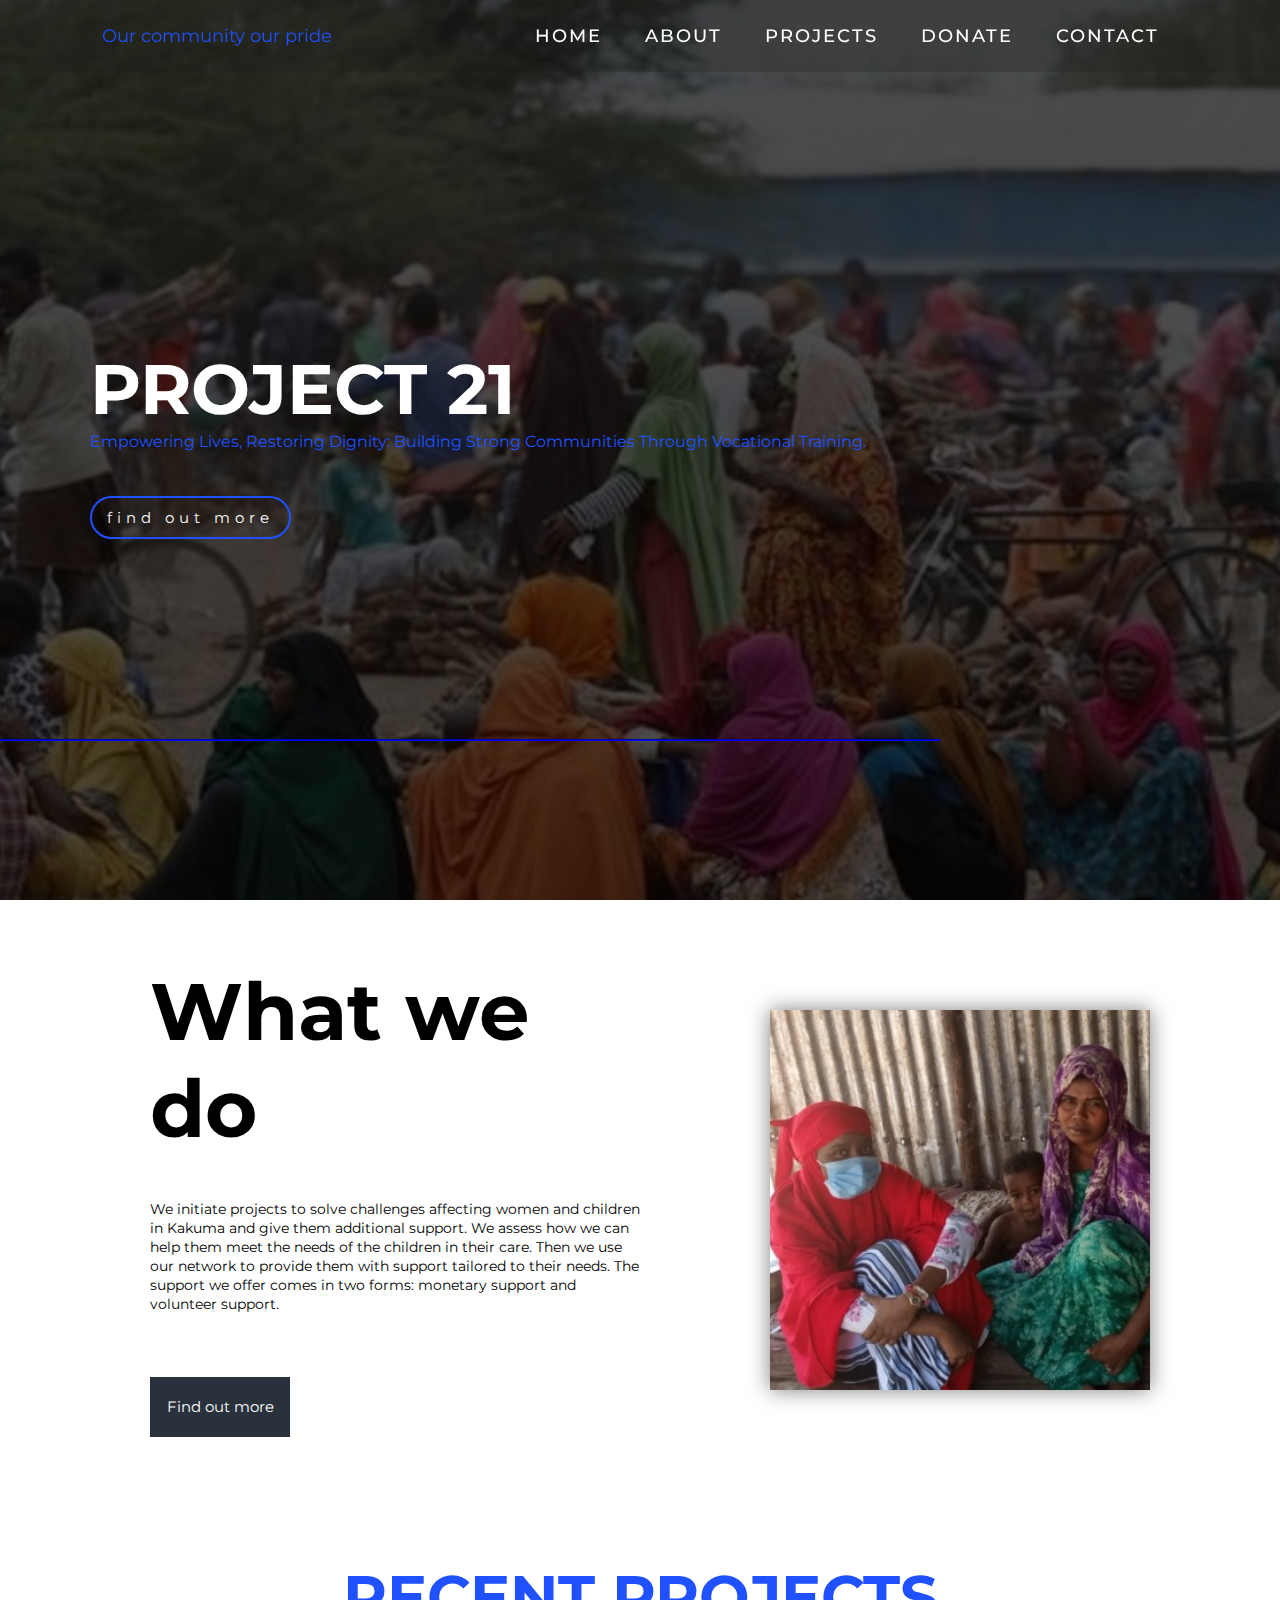
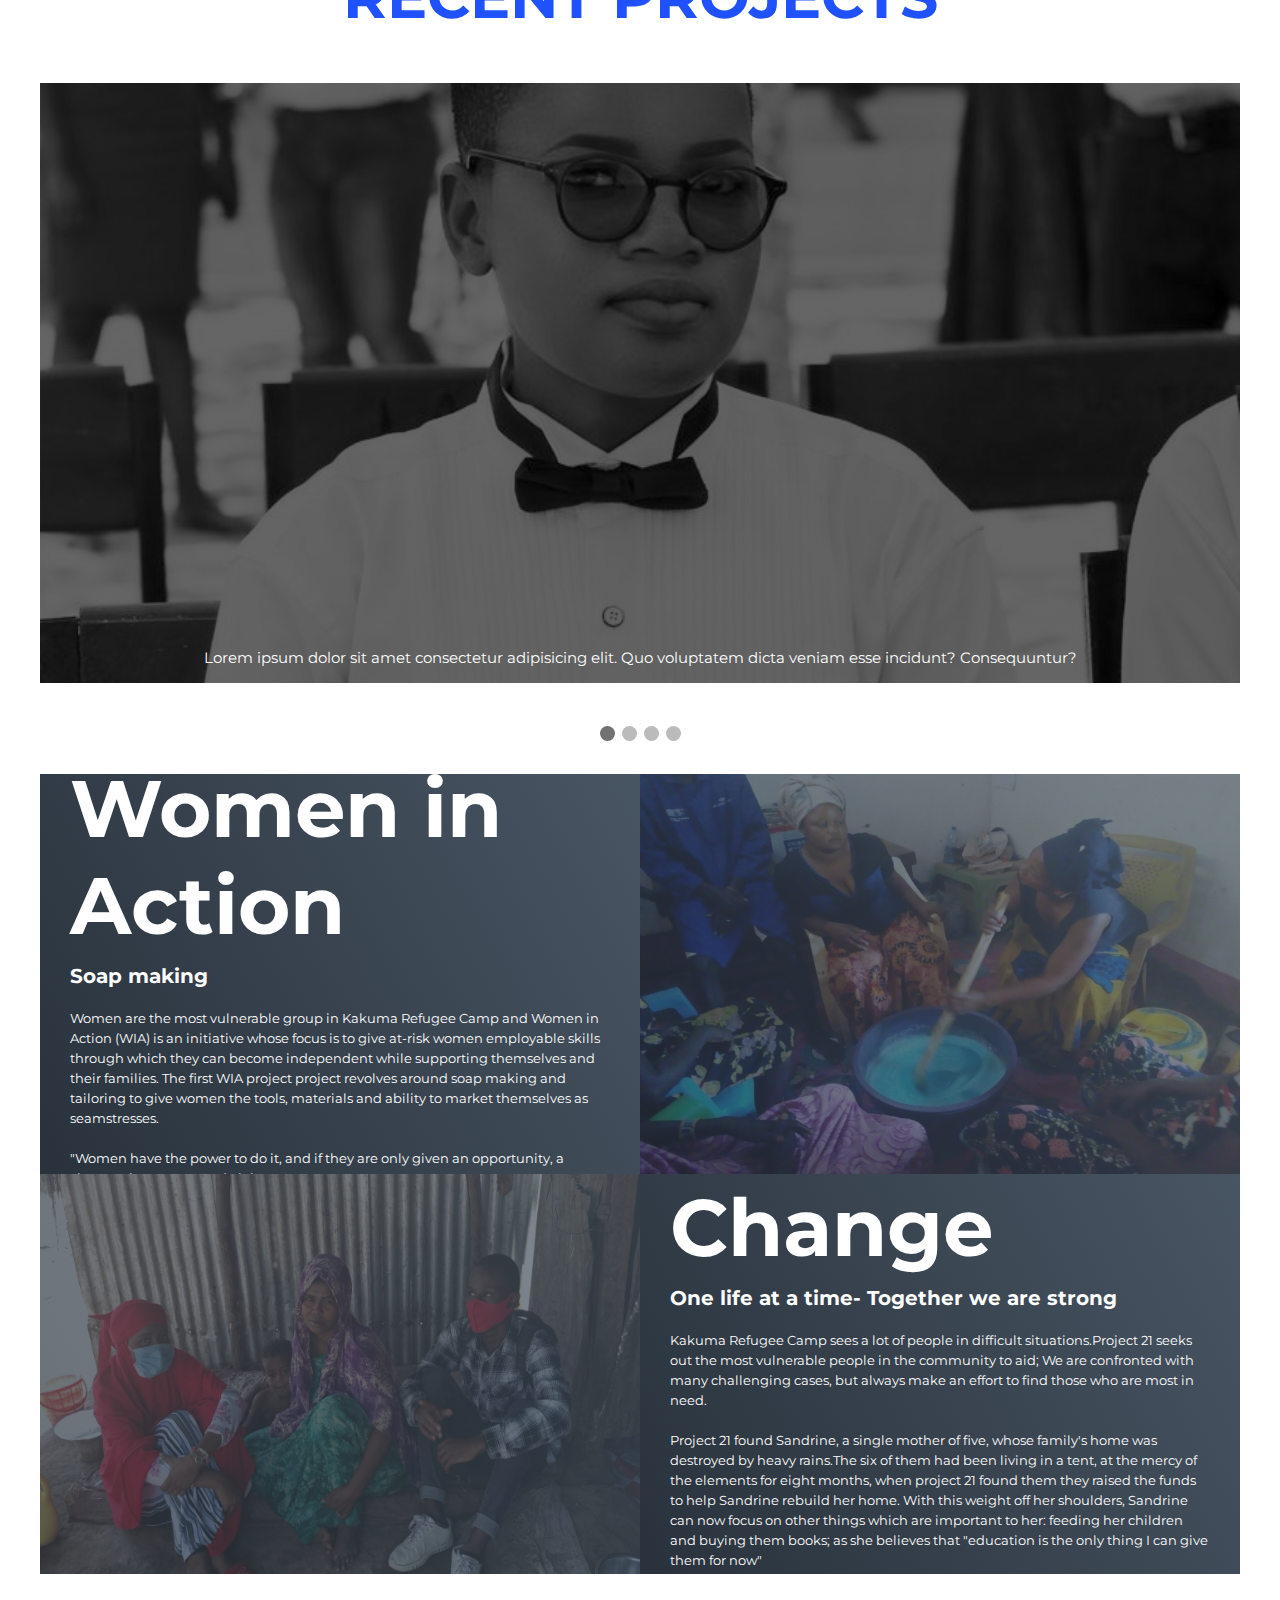
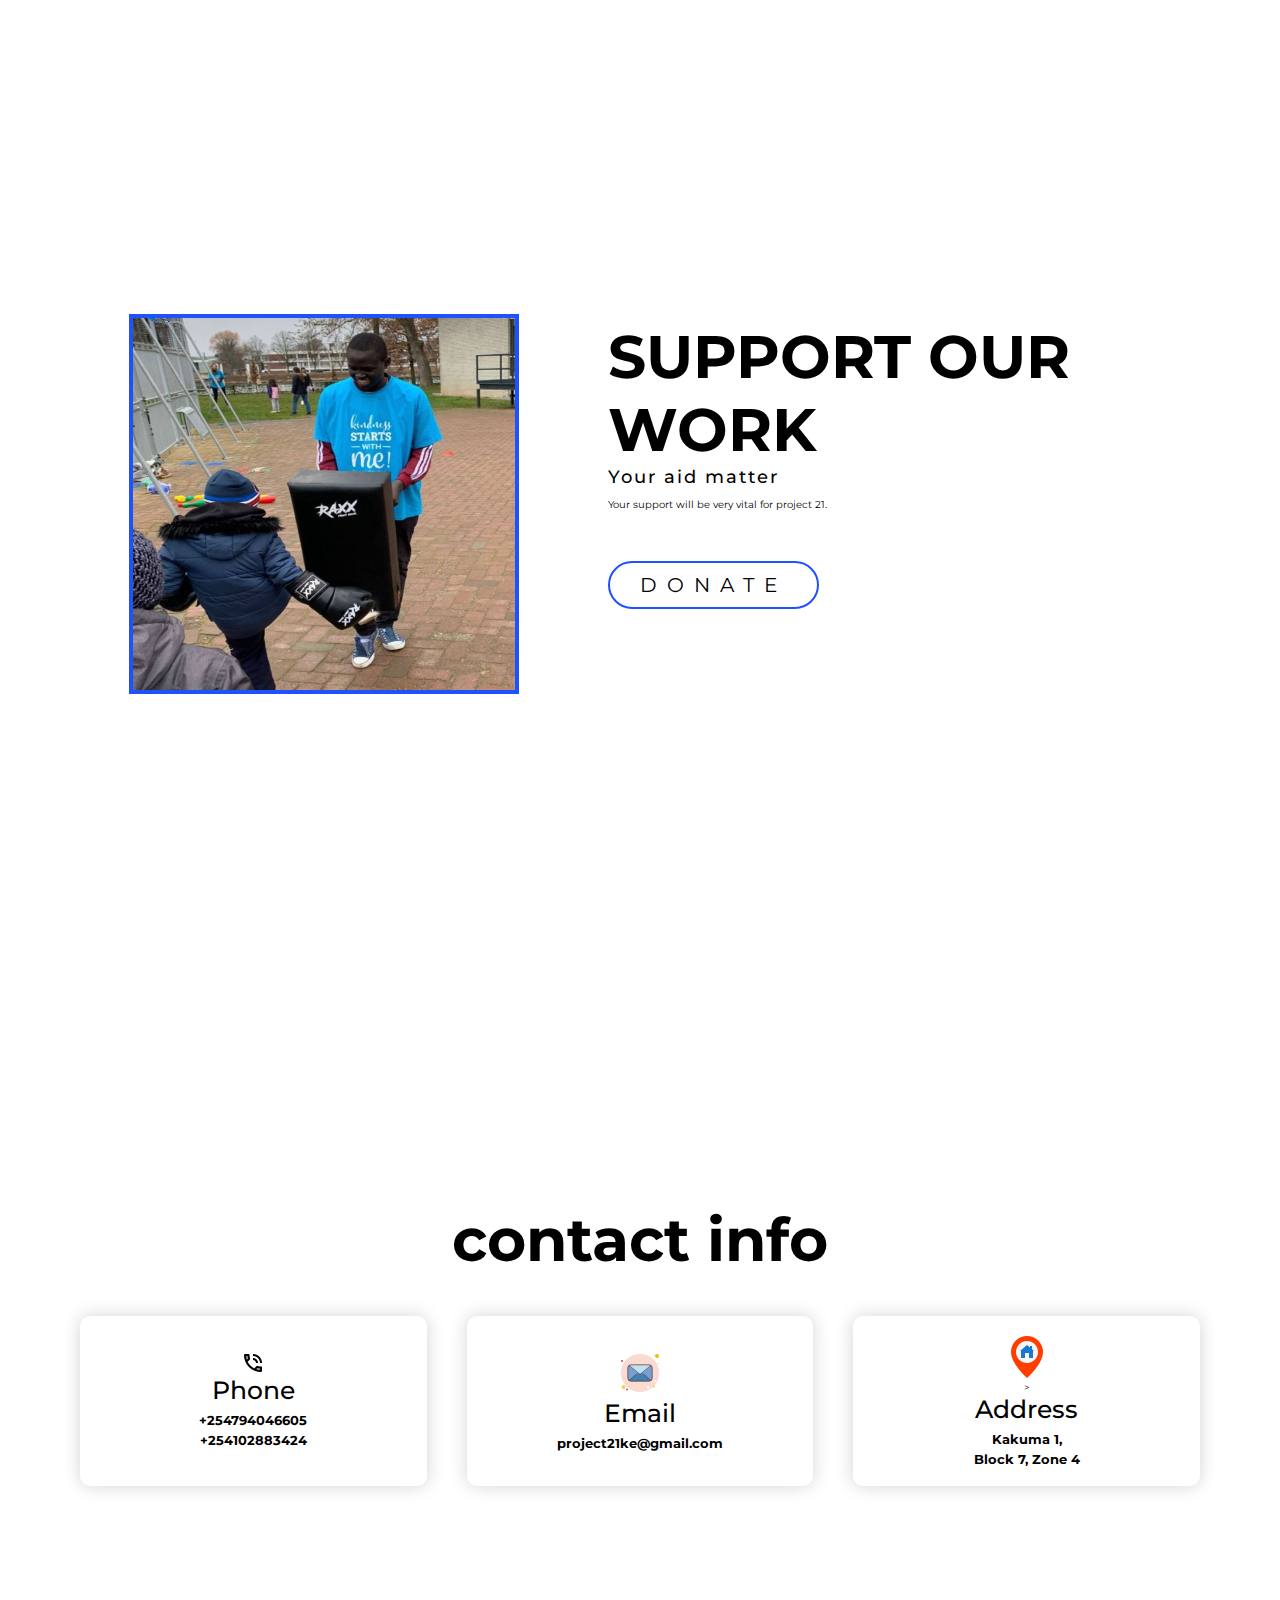
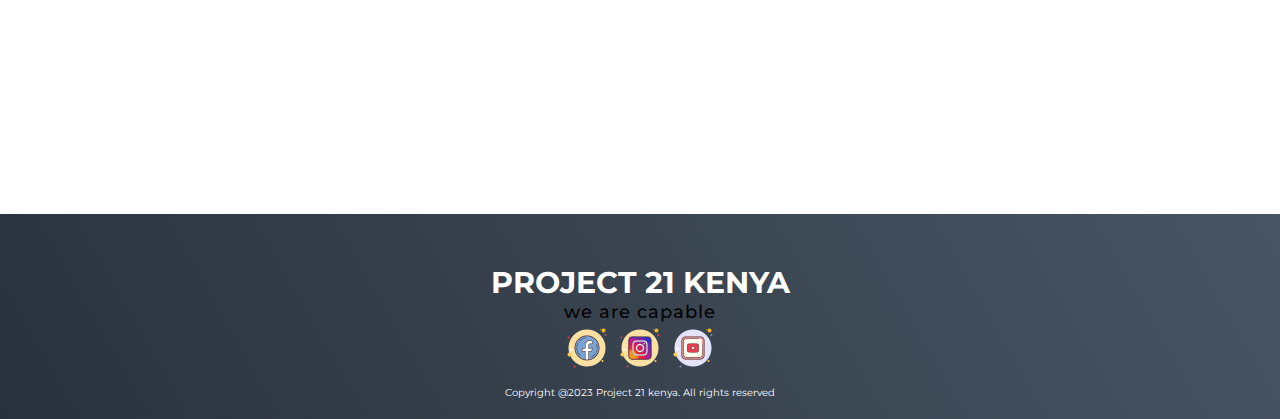
<file: index.html>
<!DOCTYPE html>
<html lang="en">
<head>
  <meta charset="UTF-8">
  <meta name="viewport" content="width=device-width, initial-scale=1.0">
  <link rel="stylesheet" href="style.css">
  <title>PROJECT 21 KENYA</title>
</head>
<body>
  <!-- Header -->
  <section id="header">
    <div class="header container">
      <div class="nav-bar">
        <div class="brand">
          <a href="#hero"><p class="common">Our community our pride</p></a>
        </div>
        <div class="nav-list">
          <div class="hamburger"><div class="bar"></div></div>
          <ul>
            <li><a href="#hero" data-after="Home">Home</a> </li>
            <li><a href="#services" data-after="Services">About</a> </li>
            <li><a href="#projects" data-after="Projects">Projects</a> </li>
            <li><a href="#about" data-after="About">Donate</a> </li>
            <li><a href="#contact" data-after="Contact">Contact</a></li>
          </ul>
          </div>
      </div>
    </div>
  </section>
  <!-- End Header -->


  <!-- Hero section-->
  <Section id="hero"> 
    <div class="hero container">
      <div>
        <h1>PROJECT 21<span></span></h1>
        <p>Empowering Lives, Restoring Dignity:
          Building Strong Communities Through Vocational Training.
       </p>
        <a href="story.html" type="button" class="cta" target="_self">Find out more</a>
      </div>
      <hr />
    </div>
  </Section>
  <!-- End Hero Section -->


  
<!-- ABout Us Section-->
<section id="services">
  <div class="services">
      <div class="about-content">
        <h1>What we do</h1>
        <P>
          We initiate projects to solve challenges affecting women and children in Kakuma and give
          them additional support. We assess how we can help them meet the needs of the children
          in their care. Then we use our network to provide them with support tailored to their needs.
          The support we offer comes in two forms: monetary support and volunteer support.
        </P>
        <a href="About.html" type="button" class="btn">Find out more</a>
      </div>
      <div class="about-pic-container">
        <div class="about-pic"></div>
      </div>
  </div>
</section>
<!-- End Service Section-->

<!-- Projects Section-->
<section id="projects">
  <div class="projects container">
    <h1 class="section-title">RECENT PROJECTS</h1>
    <div class="all-projects"></div>
    
    <div class="slideshow-container"> 

    <div class="mySlides fade">
      <img src="Minza.jpg">
      <div class="text">Lorem ipsum dolor sit amet consectetur adipisicing elit. Quo voluptatem dicta veniam esse incidunt? Consequuntur?</div>
    </div>
    
    <div class="mySlides fade">
      <img src="jok.jpg">
      <div class="text">Lorem ipsum dolor sit amet consectetur adipisicing elit. Quo voluptatem dicta veniam esse incidunt? Consequuntur?</div>
    </div>
    
    <div class="mySlides fade">
      <img src="ngor.jpg">
      <div class="text">Lorem ipsum dolor sit amet consectetur adipisicing elit. Quo voluptatem dicta veniam esse incidunt? Consequuntur?</div>
    </div>

    <div class="mySlides fade">
      <img src="monny.jpg">
      <div class="text">Lorem ipsum dolor sit amet consectetur adipisicing elit. Quo voluptatem dicta veniam esse incidunt? Consequuntur?</div>
    </div>
    
    </div>
    <br>
    
    <div style="text-align:center">
      <span class="dot"></span> 
      <span class="dot"></span> 
      <span class="dot"></span> 
      <span class="dot"></span> 
    </div>
    
  <div class="project-item">
    <div class="project-info">
      <h1>Women in Action</h1>
      <h2>Soap making</h2>
      <p class="para">Women are the most vulnerable group in Kakuma Refugee Camp and Women in Action (WIA) is an
        initiative whose focus is to give at-risk women employable skills through which they can
         become independent while supporting themselves and their families.
         The first WIA project project revolves around soap making and tailoring to give women the tools,
         materials and ability to market themselves as seamstresses.
      </p>
      <p class="para">"Women have the power to do it,
         and if they are only given an opportunity, a chance, 
         they can even do it better."</p>
    </div>
    <div class="project-image">
      <img src="IMG_20220401_104051_859.jpg">
    </div>
  </div>


  <div class="project-item">
    <div class="project-image">
      <img src="IMG_20210326_101642_540.jpg">
    </div>
    <div class="project-info">
      <h1>Change</h1>
      <h2>One life at a time- Together we are strong</h2>
      <p class="para">Kakuma Refugee Camp sees a lot of people in difficult situations.Project 21 seeks out the most 
        vulnerable people in the community to aid; We are confronted with 
        many challenging cases, but always make an effort to find those who are most in need.
      </p>
      <p class="para">Project 21 found Sandrine, a single mother of five, whose family's home was destroyed
         by heavy rains.The six of them had been living in a tent, at the mercy of the elements for eight months, 
         when project 21 found them they raised the funds to help Sandrine rebuild her home. With this weight off her shoulders, Sandrine can now focus on other 
         things which are important to her: feeding her children and buying them books;
         as she believes that "education is the only thing I can give them for now"
      </p>
    </div>
    </div>
  </div>
</div>
</section>
<!-- Projects Section -->
<!-- About section-->
<section id="about">
  <div class="about container">
    <div class="col-left">
      <div class="about-img">
        <img src="IMG-20220415-WA0018_edited.jpg" class="img">
      </div>
    </div>
    <div class="col-right">
      <h1 class="section-title">SUPPORT OUR WORK</h1>
      <h2>Your aid matter</h2>
      <P>
        Your support will be very vital for project 21.
      </P>
      <a href="donate.html" class="button">DONATE</a>
    </div>
  </div>
</section>
<!-- End About section-->
<!-- Contact Section -->
<section id="contact">
 <div class="contact container">
  <div><h1 class="section-title">contact info</h1></div>
  <div class="contact-items">
    <div class="contact-item">
      <div class="icon">
        <img src="[data-uri]"
        >
        <div class="contact-info">
          <h1>Phone</h1>
          <h2>+254794046605</h2>
          <h2>+254102883424</h2>
          </div>
        </div>
      </div>
      <div class="contact-item">
        <div class="icon">
          <img src="[data-uri]">
          <div class="contact-info">
            <h1>Email</h1>
            <h2>project21ke@gmail.com</h2>
            </div>
          </div>
        </div>
        <div class="contact-item">
          <div class="icon">
            <img src="[data-uri]">
            >
            <div class="contact-info">
              <h1>Address</h1>
              <h2>Kakuma 1, Block 7, Zone 4</h2>
              </div>
            </div>
          </div>
    </div>
  </div>
 </div>
</section>
<!-- End contact section -->


<!-- Footer -->
<section id="footer">
  <div class="footer container">
    <div class="brand">
      <h1>Project 21 kenya</h1>
    </div>
    <h2>we are capable</h2>
    <div class="social-icon">
      <div class="social-item">
        <a href="#"><img src="[data-uri]"></a>
        <a href="#"><img src="[data-uri]"></a>
        <a href="#"><img src="[data-uri]"></a>
      </div>
    </div>
    <p>Copyright @2023 Project 21 kenya. All rights reserved</p>
  </div>
</section>
<!-- End Footer -->
<script src="app.js/app.js"></script>
  </body>
</html>
</file>
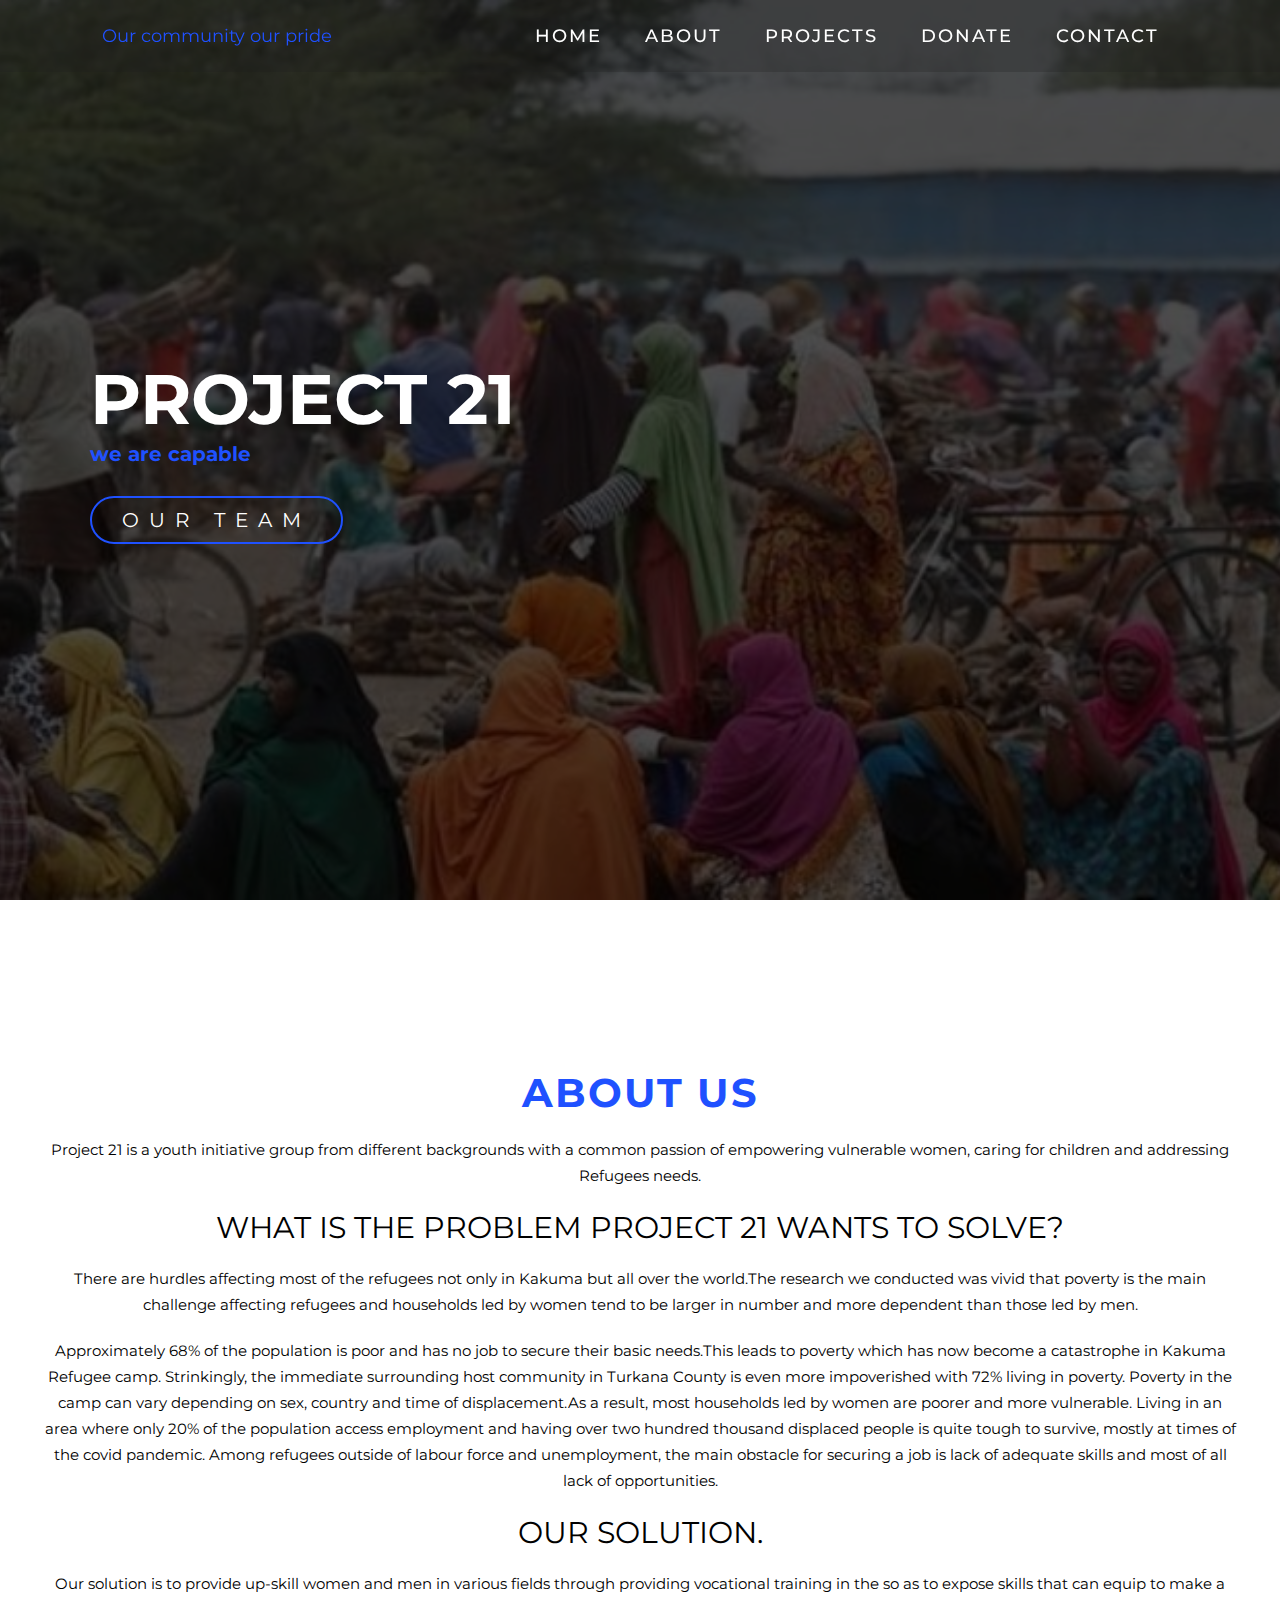
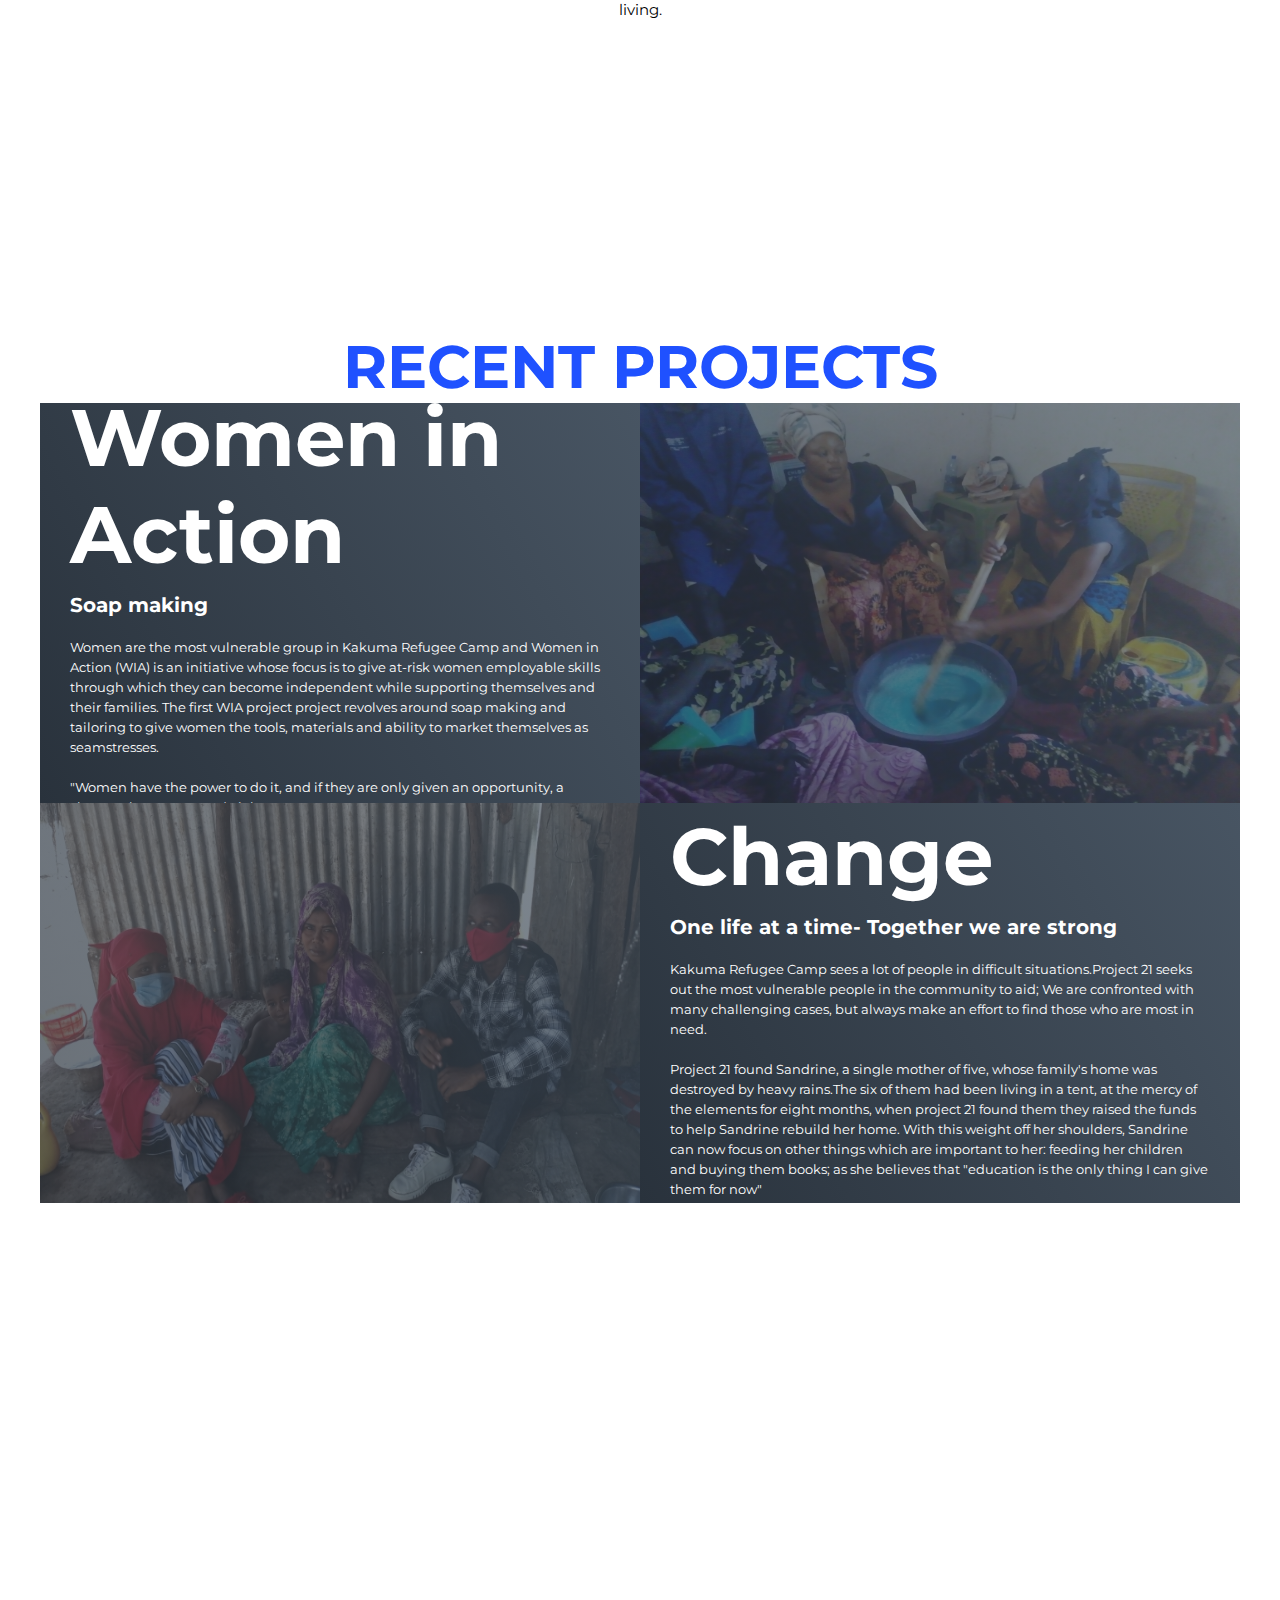
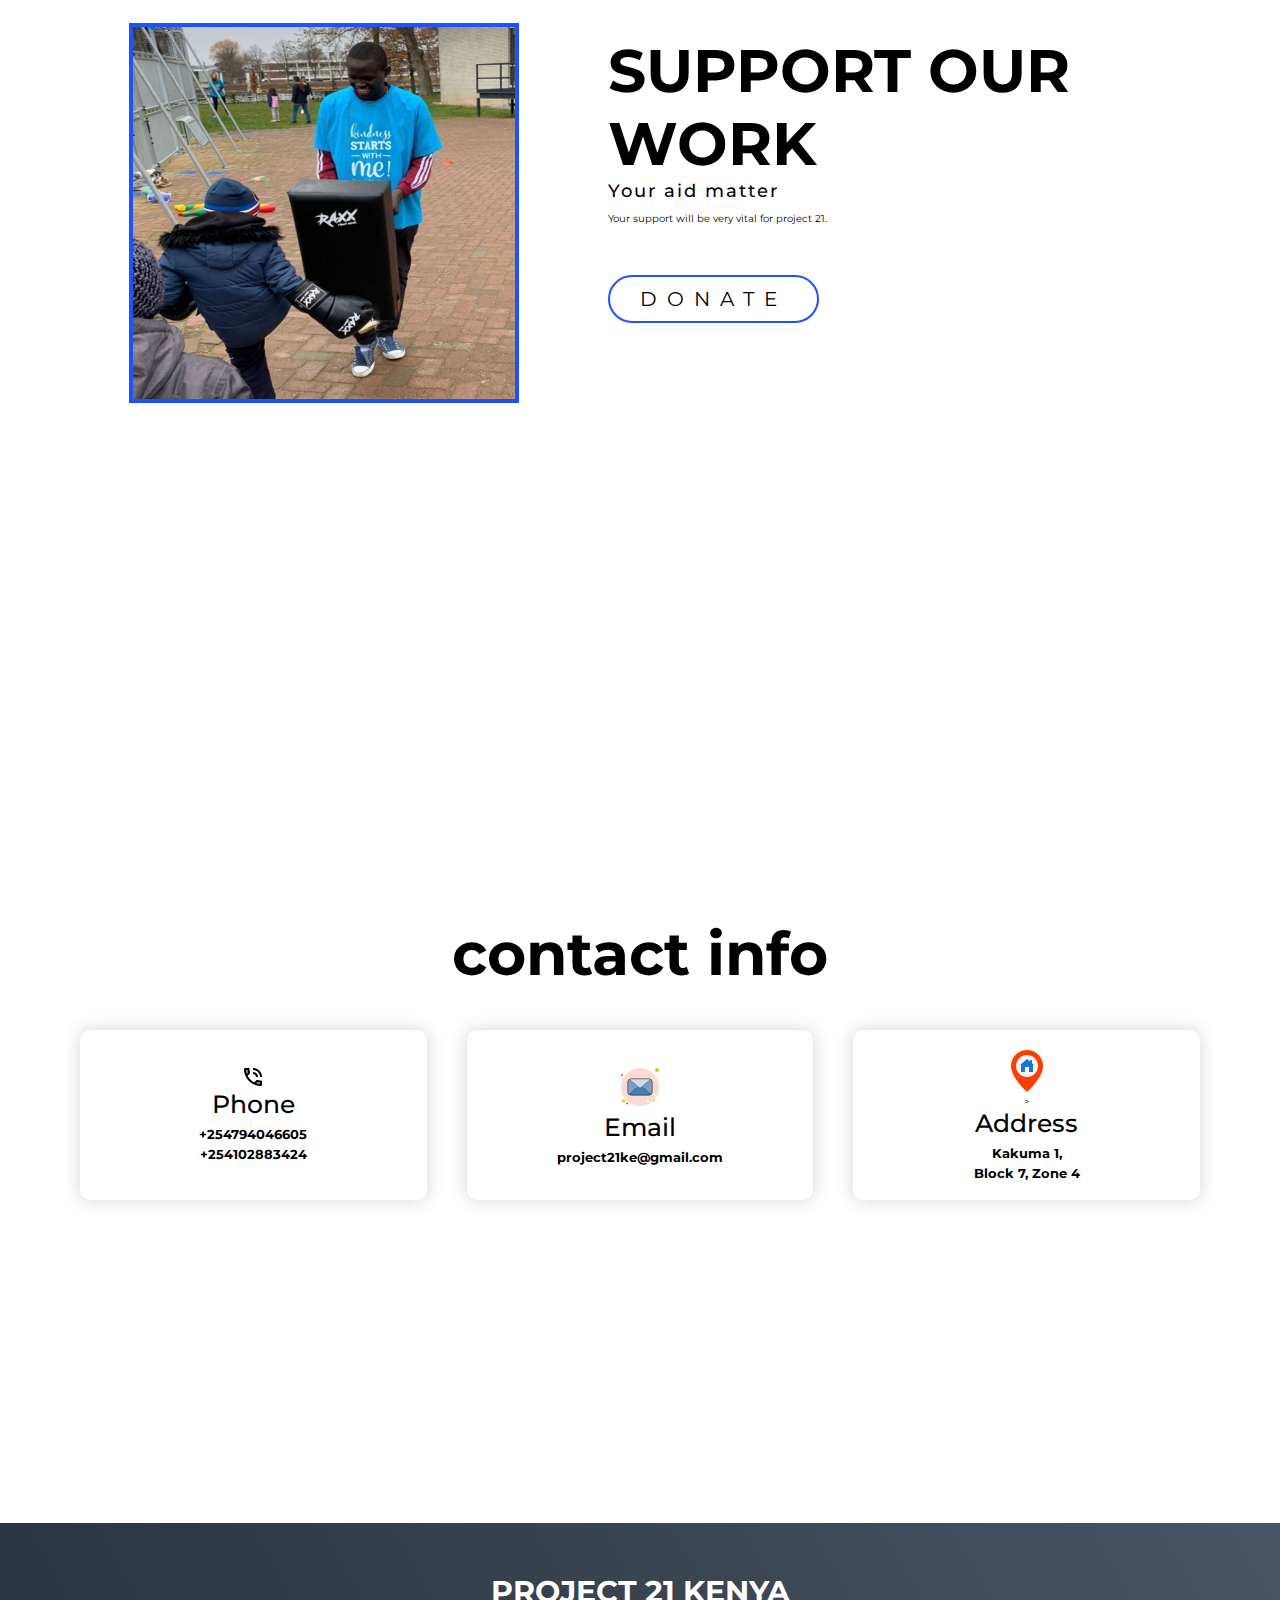
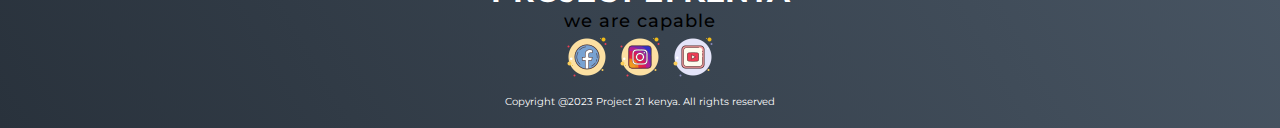
<file: PROJECT KE/index.html>
<!DOCTYPE html>
<html lang="en">
<head>
  <meta charset="UTF-8">
  <meta name="viewport" content="width=device-width, initial-scale=1.0">
  <link rel="stylesheet" href="style.css">
  <title>PROJECT 21 KENYA</title>
</head>
<body>
  <!-- Header -->
  <section id="header">
    <div class="header container">
      <div class="nav-bar">
        <div class="brand">
          <a href="#hero"><p class="common">Our community our pride</p></a>
        </div>
        <div class="nav-list">
          <div class="hamburger"><div class="bar"></div></div>
          <ul>
            <li><a href="#hero" data-after="Home">Home</a> </li>
            <li><a href="#services" data-after="Services">About</a> </li>
            <li><a href="#projects" data-after="Projects">Projects</a> </li>
            <li><a href="#about" data-after="About">Donate</a> </li>
            <li><a href="#contact" data-after="Contact">Contact</a> </li>
          </ul>
          </div>
      </div>
    </div>
  </section>
  <!-- End Header -->


  <!-- Hero section-->
  <Section id="hero">
    <div class="hero container">
      <div>
        <h1>PROJECT 21 <span></span></h1>
        <h2>we are capable <span></span></h2>
        <a href="teampage.html" type="button" class="cta">Our team</a>
      </div>
    </div>
  </Section>
  <!-- End Hero Section -->
<!-- ABout Us Section-->
<section id="services">
   <div class="services container">
    <div class="services-top">
      <h1 Class="section-title">ABOUT US</h1>
      <P class="V">
        Project 21 is a youth initiative group from different backgrounds
         with a common passion of empowering vulnerable women,
          caring for children and addressing Refugees needs.
      </P>
      <p class="P">
        WHAT IS THE PROBLEM PROJECT 21 WANTS TO SOLVE?
      </p>
      <p Class="V">
        There are hurdles affecting most of the refugees not only in Kakuma but
         all over the world.The research we conducted was vivid that poverty is the main challenge affecting refugees
         and households led by women tend to be larger in number and more dependent than those led by men.
      </p>
      <p Class="V">
        Approximately 68% of the population is poor and has no job to secure their
         basic needs.This leads to poverty which has now become a catastrophe in Kakuma Refugee 
         camp. Strinkingly, the immediate surrounding host community in Turkana County is even more 
         impoverished with 72% living in poverty. Poverty in the camp can vary depending on sex, country 
         and time of displacement.As a result, most households led by women are poorer and more vulnerable. 
         Living in an area where only 20% of the population access employment and having over two hundred thousand 
         displaced people is quite tough to survive, mostly at times of the covid pandemic. Among refugees outside of labour force and 
        unemployment, the main obstacle for securing a job is lack of adequate skills
         and most of all lack of opportunities.
      </p>
      <p class="P">
        OUR SOLUTION.
      </p>
      <p class="V">
        Our solution is to provide up-skill women and men in various fields through providing vocational training in the
         so as to expose skills that can equip to make a living.
      </p>
    </div>
    <div class="service-bottom">
      <div class="our offers"></div>
    </div>
   </div>
</section>
<!-- End Service Section-->
<!-- Projects Section-->
<section id="projects">
<div class="projects container">
  <div class="projects-header"></div>
  <h1 class="section-title">RECENT PROJECTS</h1>
  <div class="all-projects"></div>
  <div class="project-item">
    <div class="project-info">
      <h1>Women in Action</h1>
      <h2>Soap making</h2>
      <p class="para">Women are the most vulnerable group in Kakuma Refugee Camp and Women in Action (WIA) is an
        initiative whose focus is to give at-risk women employable skills through which they can
         become independent while supporting themselves and their families.
         The first WIA project project revolves around soap making and tailoring to give women the tools,
         materials and ability to market themselves as seamstresses.
      </p>
      <p class="para">"Women have the power to do it,
         and if they are only given an opportunity, a chance, 
         they can even do it better."</p>
    </div>
    <div class="project-image">
      <img src="IMG_20220401_104051_859.jpg">
    </div>
  </div>


  <div class="project-item">
    <div class="project-image">
      <img src="IMG_20210326_101642_540.jpg">
    </div>
    <div class="project-info">
      <h1>Change</h1>
      <h2>One life at a time- Together we are strong</h2>
      <p class="para">Kakuma Refugee Camp sees a lot of people in difficult situations.Project 21 seeks out the most 
        vulnerable people in the community to aid; We are confronted with 
        many challenging cases, but always make an effort to find those who are most in need.
      </p>
      <p class="para">Project 21 found Sandrine, a single mother of five, whose family's home was destroyed
         by heavy rains.The six of them had been living in a tent, at the mercy of the elements for eight months, 
         when project 21 found them they raised the funds to help Sandrine rebuild her home. With this weight off her shoulders, Sandrine can now focus on other 
         things which are important to her: feeding her children and buying them books;
         as she believes that "education is the only thing I can give them for now"
      </p>
    </div>
    </div>
  </div>
</div>
</section>
<!-- Projects Section -->
<!-- About section-->
<section id="about">
  <div class="about container">
    <div class="col-left">
      <div class="about-img">
        <img src="IMG-20220415-WA0018_edited.jpg" class="img">
      </div>
    </div>
    <div class="col-right">
      <h1 class="section-title">SUPPORT OUR WORK</h1>
      <h2>Your aid matter</h2>
      <P>
        Your support will be very vital for project 21.
      </P>
      <a href="donate.html" class="button">DONATE</a>
    </div>
  </div>
</section>
<!-- End About section-->
<!-- Contact Section -->
<section id="contact">
 <div class="contact container">
  <div><h1 class="section-title">contact info</h1></div>
  <div class="contact-items">
    <div class="contact-item">
      <div class="icon">
        <img src="[data-uri]"
        >
        <div class="contact-info">
          <h1>Phone</h1>
          <h2>+254794046605</h2>
          <h2>+254102883424</h2>
          </div>
        </div>
      </div>
      <div class="contact-item">
        <div class="icon">
          <img src="[data-uri]">
          <div class="contact-info">
            <h1>Email</h1>
            <h2>project21ke@gmail.com</h2>
            </div>
          </div>
        </div>
        <div class="contact-item">
          <div class="icon">
            <img src="[data-uri]">
            >
            <div class="contact-info">
              <h1>Address</h1>
              <h2>Kakuma 1, Block 7, Zone 4</h2>
              </div>
            </div>
          </div>
    </div>
  </div>
 </div>
</section>
<!-- End contact section -->
<!-- Footer -->
<section id="footer">
  <div class="footer container">
    <div class="brand">
      <h1>Project 21 kenya</h1>
    </div>
    <h2>we are capable</h2>
    <div class="social-icon">
      <div class="social-item">
        <a href="#"><img src="[data-uri]"></a>
        <a href="#"><img src="[data-uri]"></a>
        <a href="#"><img src="[data-uri]"></a>
      </div>
    </div>
    <p>Copyright @2023 Project 21 kenya. All rights reserved</p>
  </div>
</section>
<!-- End Footer -->
<script src="app.js/app.js"></script>
  </body>
</html>
</file>
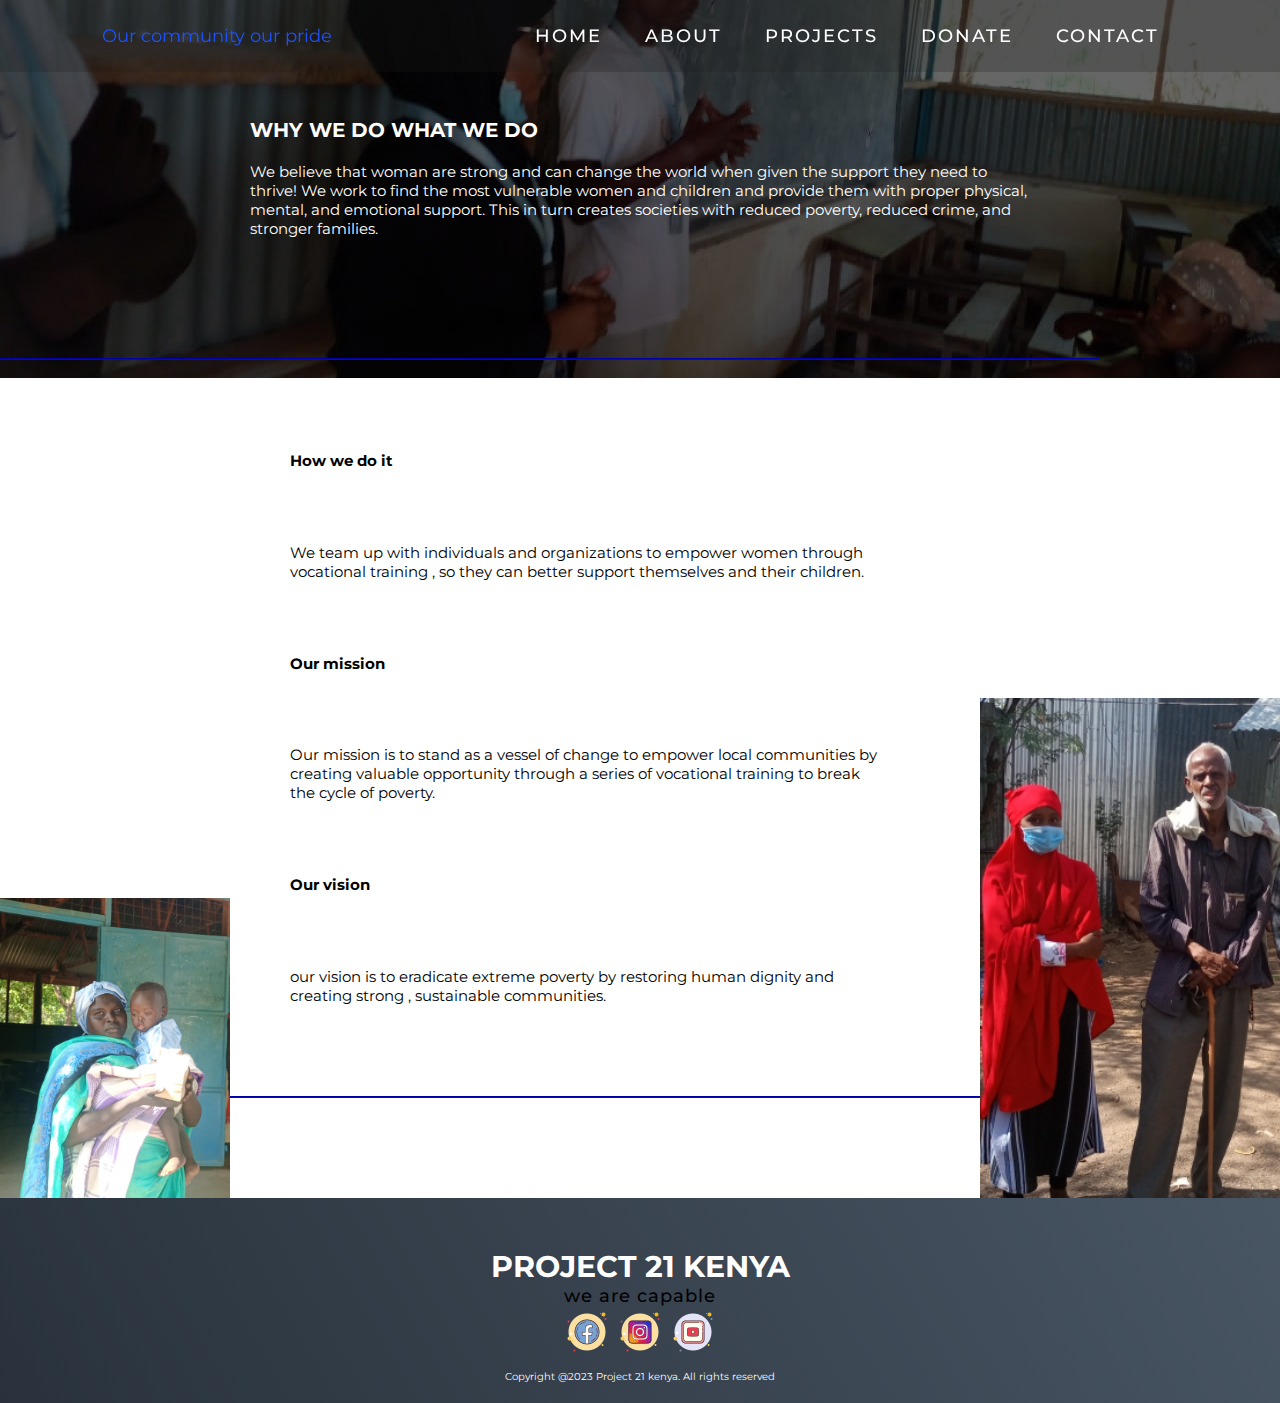
<file: About.html>
<!DOCTYPE html>
<html lang="en">
<head>
  <meta charset="UTF-8">
  <meta name="viewport" content="width=device-width, initial-scale=1.0">
  <title>PROJECT 21 KENYA</title>
  <link rel="stylesheet" href="style.css">
  <link rel="stylesheet" href="About.css">
</head>
<body>
   <!-- Header -->
  <section id="header">
    <div class="header container">
      <div class="nav-bar">
        <div class="brand">
          <a href="#hero"><p class="common">Our community our pride</p></a>
        </div>
        <div class="nav-list">
          <div class="hamburger"><div class="bar"></div></div>
          <ul>
            <li><a href="#hero" data-after="Home">Home</a> </li>
            <li><a href="#services" data-after="Services">About</a> </li>
            <li><a href="#projects" data-after="Projects">Projects</a> </li>
            <li><a href="#about" data-after="About">Donate</a> </li>
            <li><a href="#contact" data-after="Contact">Contact</a></li>
          </ul>
          </div>
      </div>
    </div>
  </section>
  <!-- End Header -->
  
  
  <div class="about-container">
  <div class="about content1">
    <img src="hamdi.jpg" alt="">
    <h1>WHY WE DO WHAT WE DO</h1>
    <p>We believe that woman are strong and can change the world when given the support they
      need to thrive! We work to find the most vulnerable women and children and provide them
      with proper physical, mental, and emotional support. This in turn creates societies with
      reduced poverty, reduced crime, and stronger families.</p>
  </div>
  <hr />
  <div class="about content2">
    <!-- <span>1</span> -->
    <h3>How we do it</h3>
    <p>
      We team up with individuals and organizations to empower women through vocational
training , so they can better support themselves and their children.
    </p>
    <!-- <span>2</span> -->
    <h3>Our mission</h3>
    <p>
      Our mission is to stand as a vessel of change to empower local communities by creating
valuable opportunity through a series of vocational training to break the cycle of poverty.
    </p>
    <!-- <span>3</span> -->
    <h3>Our vision</h3>
    <p>
      our vision is to eradicate extreme poverty by restoring human dignity and creating strong ,
sustainable communities.
    </p>
  </div>
  <div class="about-imgz">
    <div class="imgA"></div>
    <hr />
    <div class="imgB"></div>
  </div>
</div>

<!-- Footer -->
<section id="footer">
  <div class="footer container">
    <div class="brand">
      <h1>Project 21 kenya</h1>
    </div>
    <h2>we are capable</h2>
    <div class="social-icon">
      <div class="social-item">
        <a href="#"><img src="[data-uri]"></a>
        <a href="#"><img src="[data-uri]"></a>
        <a href="#"><img src="[data-uri]"></a>
      </div>
    </div>
    <p>Copyright @2023 Project 21 kenya. All rights reserved</p>
  </div>
</section>
<!-- End Footer -->
<script src="app.js/app.js"></script>

</body>
</html>
</file>
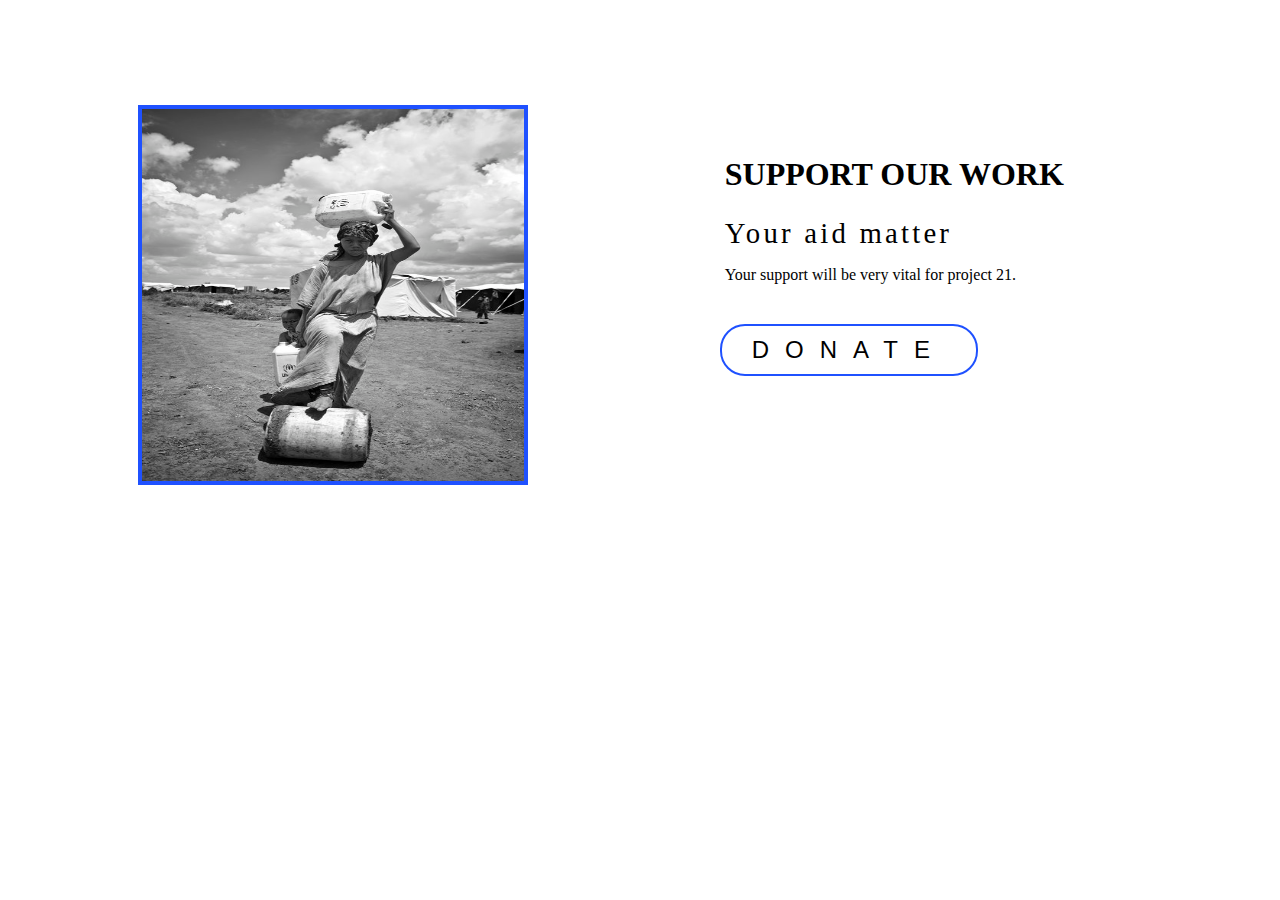
<file: donate.html>
<!DOCTYPE html>
<title>PROJECT 21 KENYA</title>
<head>
<style>
   @import url('https://fonts.googleapis.com/css2?family=Montserrat:ital,wght@0,200;0,300;0,400;0,600;1,300&display=swap');
*{
  padding: 0;
  margin-left: 80px;
  box-sizing: border-box;
}
  
    #about .about{
      flex-direction: column-reverse;
      text-align: center;
      max-width: 1200px;
      margin: 0 auto;
      padding: 100px 20px;
    }
    #about .col-left{
      width: 250px;
      height: 360px;
    }
    #about .col-right{
      width: 100%;
      margin-top: 80px;
      margin-bottom: 20px;
    }
    #about .col-right h2{
      font-size: 1.8rem;
      font-weight: 500;
      letter-spacing: .2rem;
      margin-bottom: 10px;
    }
    #about .col-right p{
      margin-bottom: 10px;
    }
    #about .button{
      display: inline-block;
      padding: 10px 30px;
      color: black;
      background-color: transparent;
      border: 2px solid #1F51FF;
      font-size: 1.5rem;
      text-transform: uppercase;
      letter-spacing: 1rem;
      margin-top: 30px;
      transition: .3s ease;
      transition-property: background-color, color;
      border-radius: 25px;
      margin-left: -5px;
    }
    #about .button:hover{
      background-color: #1F51FF;
      color: black;
    }
    #about .col-left .about-img{
      height: 100%;
      width: 100%;
      position: relative;
      border: 10px solid white;
    }
    #about .col-left .about-img::after{
      content: '';
      position: relative;
      left: 110px;
      top: 19px;
      height: 380px;
      width: 370px;
    } 
    .img{
      position: absolute;
      border: 4px solid #1F51FF;
      top: 0;
      height: 380px;
      width: 390px;
      margin: 40px 0 0 -22rem;
      flex-direction: column;
      bottom: -70px;
    }
  .about-container{
    display: flex;
    margin-top: 55px;
  }
  
  </style>

</head>
<body>
  <!-- Donate Section -->
  <section id="about">
    <div class="about-container">
      <div class="col-left">
        <div class="about-img">
          <img src="Women+in+Kakuma+Refugee+Camp+(10).jpg" class="img">
        </div>
      </div>
      <div class="col-right">
        <h1 class="section-title">SUPPORT OUR WORK</h1>
        <h2>Your aid matter</h2>
        <P>
          Your support will be very vital for project 21.
        </P>
        <a href="https://www.paypal.com/donate/?hosted_button_id=A7HS25U4JRTW">
          <button class="button">DONATE</button>
        </a>
      </div>
    </div>
  </section>
  <!-- End Donate Section -->
</body>
</file>
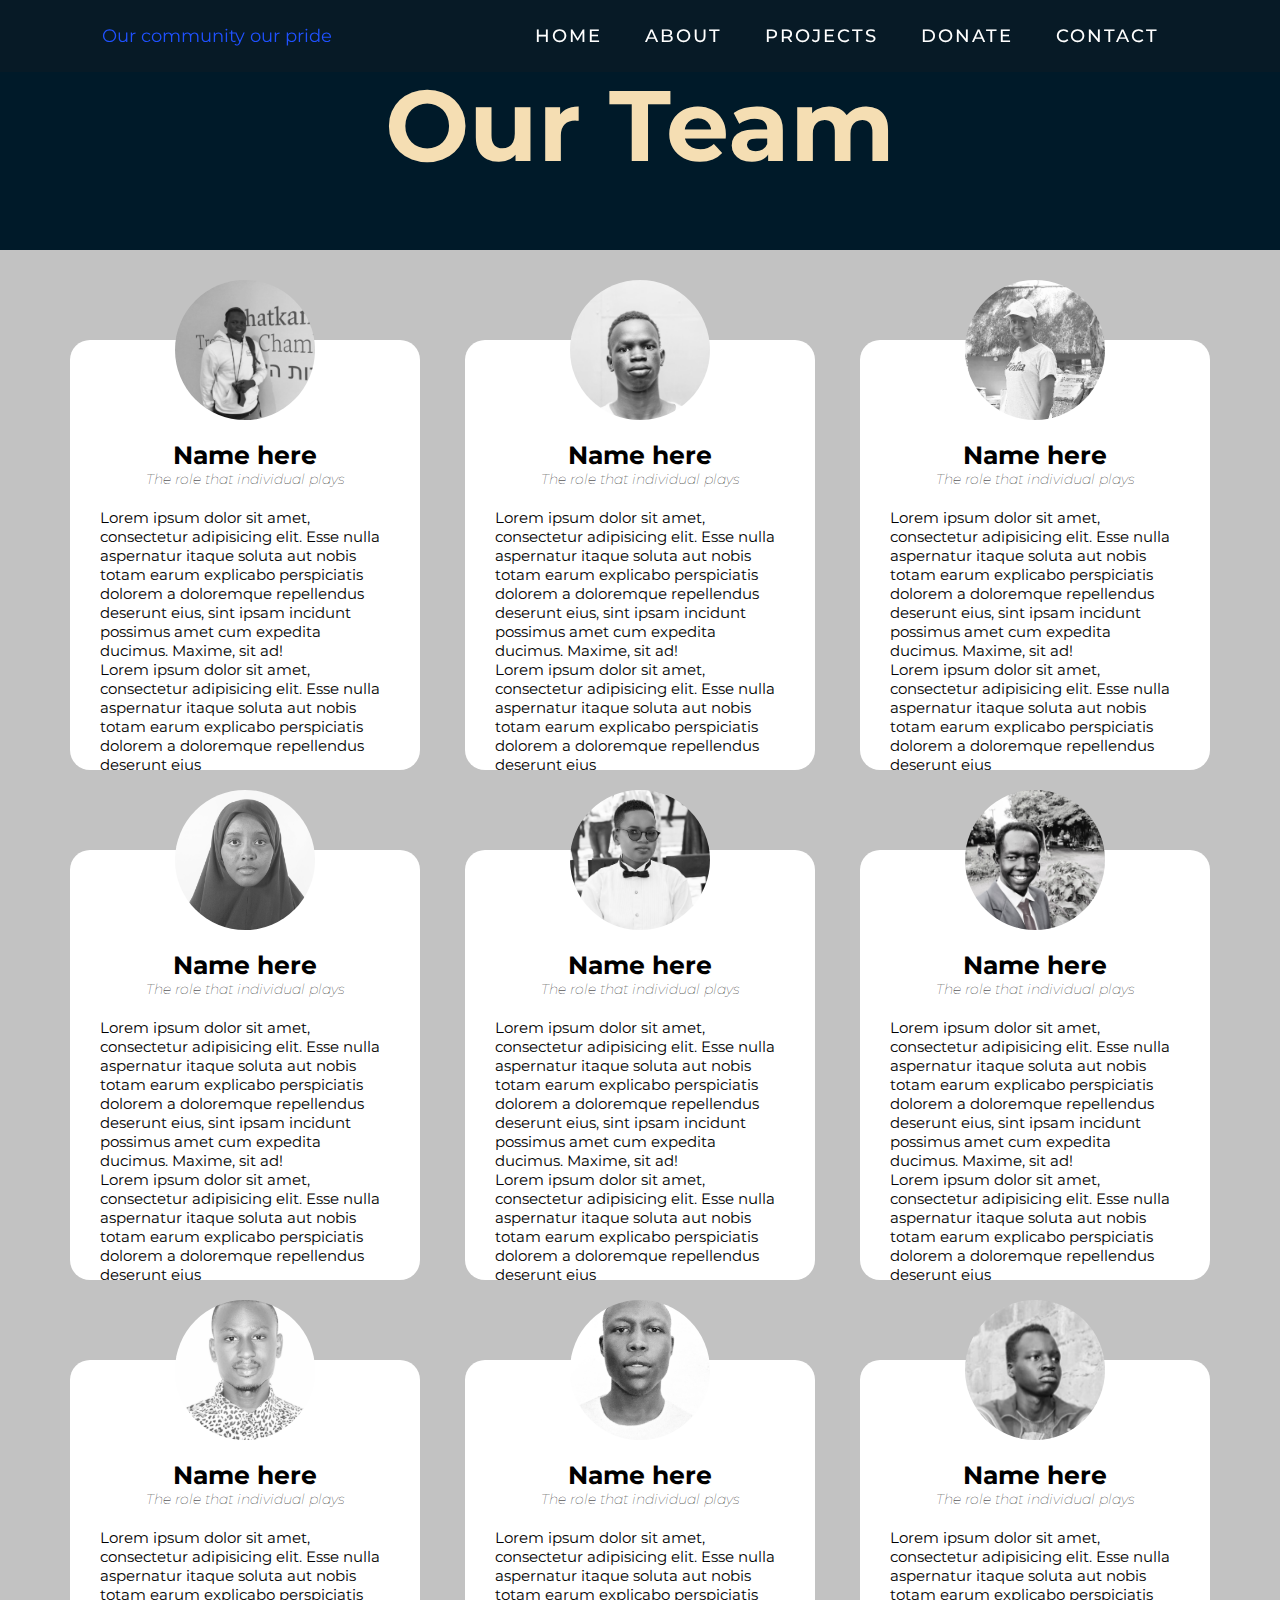
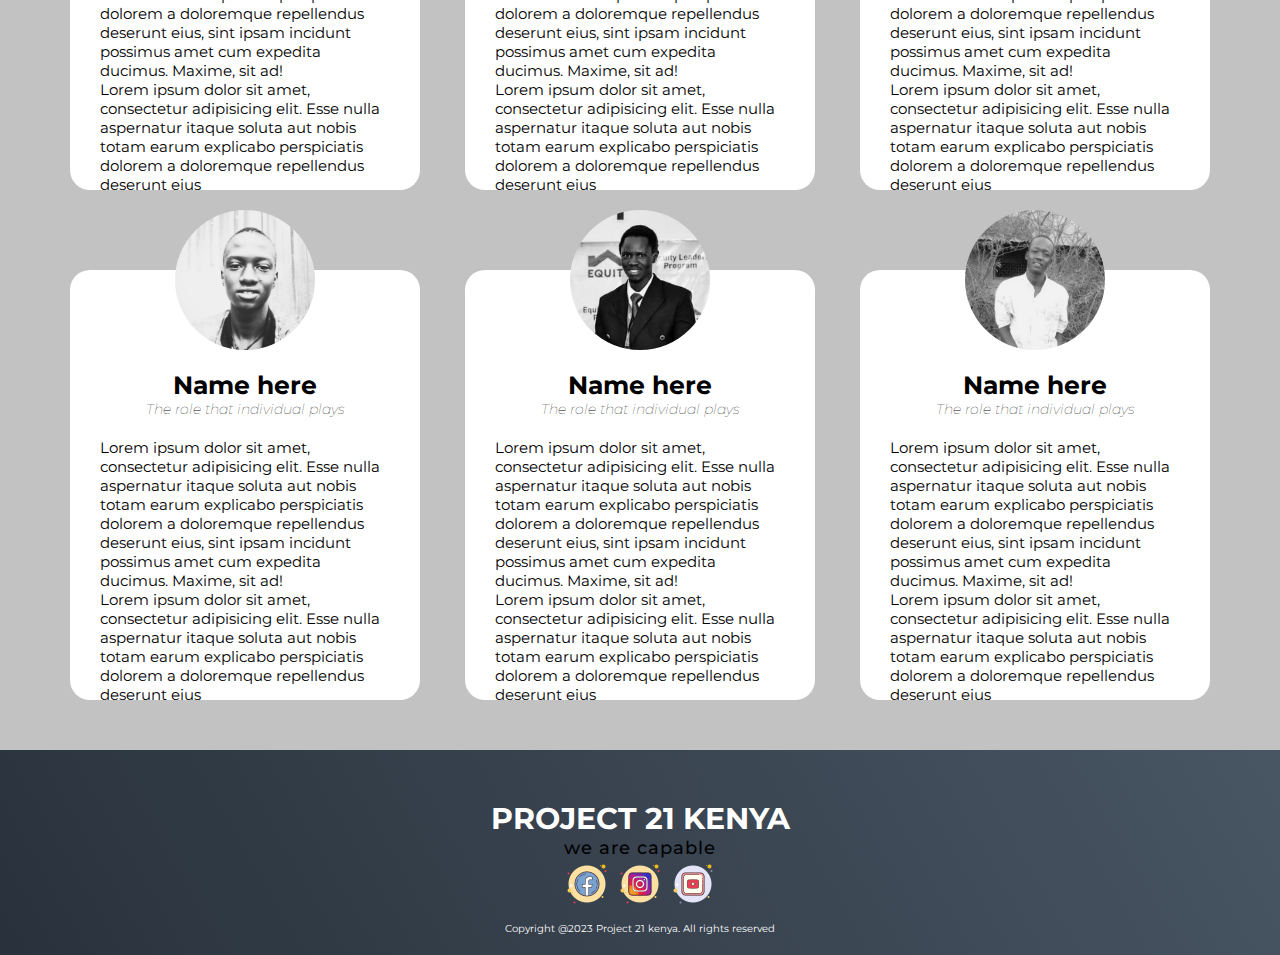
<file: OurTeam.html>
<!DOCTYPE html>
<html lang="en">
<head>
  <meta charset="UTF-8">
  <meta name="viewport" content="width=device-width, initial-scale=1.0">
  <link rel="stylesheet" href="style.css">
  <link rel="stylesheet" href="OurTeam.css">
  <title>PROJECT 21 KENYA</title>
</head>
<body>
    <!-- Header -->
    <section id="header">
      <div class="header container">
        <div class="nav-bar">
          <div class="brand">
            <a href="#hero"><p class="common">Our community our pride</p></a>
          </div>
          <div class="nav-list">
            <div class="hamburger"><div class="bar"></div></div>
            <ul>
              <li><a href="index.html" data-after="index.html">Home</a> </li>
              <li><a href="#services" data-after="Services">About</a> </li>
              <li><a href="#projects" data-after="Projects">Projects</a> </li>
              <li><a href="#about" data-after="About">Donate</a> </li>
              <li><a href="#contact" data-after="Contact">Contact</a> </li>
            </ul>
            </div>
        </div>
      </div>
    </section>
    <!-- End Header -->

    <!-- Our Team title -->
    <div class="ourTeam-header">
      <h1>Our Team</h1>
    </div>
    <!-- End of Our Team title -->
    
    <!-- Our Team container -->

    <div class="team-container">

      <div class="card-container">
        <div class="card">
          <div class="card-pic img1"></div>
          <div class="card-title">
            <h2>Name here</h2>
            <h4>The role that individual plays</h4>
            <p>Lorem ipsum dolor sit amet, consectetur adipisicing elit. Esse nulla aspernatur itaque soluta aut nobis totam earum explicabo perspiciatis dolorem a doloremque repellendus deserunt eius, sint ipsam incidunt possimus amet cum expedita ducimus. Maxime, sit ad!</p>
            <p>Lorem ipsum dolor sit amet, consectetur adipisicing elit. Esse nulla aspernatur itaque soluta aut nobis totam earum explicabo perspiciatis dolorem a doloremque repellendus deserunt eius</p>
          </div>
        </div>

        <div class="card">
          <div class="card-pic img2"></div>
          <div class="card-title">
            <h2>Name here</h2>
            <h4>The role that individual plays</h4>
            <p>Lorem ipsum dolor sit amet, consectetur adipisicing elit. Esse nulla aspernatur itaque soluta aut nobis totam earum explicabo perspiciatis dolorem a doloremque repellendus deserunt eius, sint ipsam incidunt possimus amet cum expedita ducimus. Maxime, sit ad!</p>
            <p>Lorem ipsum dolor sit amet, consectetur adipisicing elit. Esse nulla aspernatur itaque soluta aut nobis totam earum explicabo perspiciatis dolorem a doloremque repellendus deserunt eius</p>
          </div>
        </div>

        <div class="card">
          <div class="card-pic img3"></div>
          <div class="card-title">
            <h2>Name here</h2>
            <h4>The role that individual plays</h4>
            <p>Lorem ipsum dolor sit amet, consectetur adipisicing elit. Esse nulla aspernatur itaque soluta aut nobis totam earum explicabo perspiciatis dolorem a doloremque repellendus deserunt eius, sint ipsam incidunt possimus amet cum expedita ducimus. Maxime, sit ad!</p>
            <p>Lorem ipsum dolor sit amet, consectetur adipisicing elit. Esse nulla aspernatur itaque soluta aut nobis totam earum explicabo perspiciatis dolorem a doloremque repellendus deserunt eius</p>
          </div>
        </div>
      </div>
      <div class="card-container">
        <div class="card">
          <div class="card-pic img4"></div>
          <div class="card-title">
            <h2>Name here</h2>
            <h4>The role that individual plays</h4>
            <p>Lorem ipsum dolor sit amet, consectetur adipisicing elit. Esse nulla aspernatur itaque soluta aut nobis totam earum explicabo perspiciatis dolorem a doloremque repellendus deserunt eius, sint ipsam incidunt possimus amet cum expedita ducimus. Maxime, sit ad!</p>
            <p>Lorem ipsum dolor sit amet, consectetur adipisicing elit. Esse nulla aspernatur itaque soluta aut nobis totam earum explicabo perspiciatis dolorem a doloremque repellendus deserunt eius</p>
          </div>
        </div>

        <div class="card">
          <div class="card-pic img5"></div>
          <div class="card-title">
            <h2>Name here</h2>
            <h4>The role that individual plays</h4>
            <p>Lorem ipsum dolor sit amet, consectetur adipisicing elit. Esse nulla aspernatur itaque soluta aut nobis totam earum explicabo perspiciatis dolorem a doloremque repellendus deserunt eius, sint ipsam incidunt possimus amet cum expedita ducimus. Maxime, sit ad!</p>
            <p>Lorem ipsum dolor sit amet, consectetur adipisicing elit. Esse nulla aspernatur itaque soluta aut nobis totam earum explicabo perspiciatis dolorem a doloremque repellendus deserunt eius</p>
          </div>
        </div>

        <div class="card">
          <div class="card-pic img6"></div>
          <div class="card-title">
            <h2>Name here</h2>
            <h4>The role that individual plays</h4>
            <p>Lorem ipsum dolor sit amet, consectetur adipisicing elit. Esse nulla aspernatur itaque soluta aut nobis totam earum explicabo perspiciatis dolorem a doloremque repellendus deserunt eius, sint ipsam incidunt possimus amet cum expedita ducimus. Maxime, sit ad!</p>
            <p>Lorem ipsum dolor sit amet, consectetur adipisicing elit. Esse nulla aspernatur itaque soluta aut nobis totam earum explicabo perspiciatis dolorem a doloremque repellendus deserunt eius</p>
          </div>
        </div>
      </div>
      <div class="card-container">
        <div class="card">
          <div class="card-pic img7"></div>
          <div class="card-title">
            <h2>Name here</h2>
            <h4>The role that individual plays</h4>
            <p>Lorem ipsum dolor sit amet, consectetur adipisicing elit. Esse nulla aspernatur itaque soluta aut nobis totam earum explicabo perspiciatis dolorem a doloremque repellendus deserunt eius, sint ipsam incidunt possimus amet cum expedita ducimus. Maxime, sit ad!</p>
            <p>Lorem ipsum dolor sit amet, consectetur adipisicing elit. Esse nulla aspernatur itaque soluta aut nobis totam earum explicabo perspiciatis dolorem a doloremque repellendus deserunt eius</p>
          </div>
        </div>

        <div class="card">
          <div class="card-pic img8"></div>
          <div class="card-title">
            <h2>Name here</h2>
            <h4>The role that individual plays</h4>
            <p>Lorem ipsum dolor sit amet, consectetur adipisicing elit. Esse nulla aspernatur itaque soluta aut nobis totam earum explicabo perspiciatis dolorem a doloremque repellendus deserunt eius, sint ipsam incidunt possimus amet cum expedita ducimus. Maxime, sit ad!</p>
            <p>Lorem ipsum dolor sit amet, consectetur adipisicing elit. Esse nulla aspernatur itaque soluta aut nobis totam earum explicabo perspiciatis dolorem a doloremque repellendus deserunt eius</p>
          </div>
        </div>

        <div class="card">
          <div class="card-pic img9"></div>
          <div class="card-title">
            <h2>Name here</h2>
            <h4>The role that individual plays</h4>
            <p>Lorem ipsum dolor sit amet, consectetur adipisicing elit. Esse nulla aspernatur itaque soluta aut nobis totam earum explicabo perspiciatis dolorem a doloremque repellendus deserunt eius, sint ipsam incidunt possimus amet cum expedita ducimus. Maxime, sit ad!</p>
            <p>Lorem ipsum dolor sit amet, consectetur adipisicing elit. Esse nulla aspernatur itaque soluta aut nobis totam earum explicabo perspiciatis dolorem a doloremque repellendus deserunt eius</p>
          </div>
        </div>
      </div>
      <div class="card-container">
        <div class="card">
          <div class="card-pic img10"></div>
          <div class="card-title">
            <h2>Name here</h2>
            <h4>The role that individual plays</h4>
            <p>Lorem ipsum dolor sit amet, consectetur adipisicing elit. Esse nulla aspernatur itaque soluta aut nobis totam earum explicabo perspiciatis dolorem a doloremque repellendus deserunt eius, sint ipsam incidunt possimus amet cum expedita ducimus. Maxime, sit ad!</p>
            <p>Lorem ipsum dolor sit amet, consectetur adipisicing elit. Esse nulla aspernatur itaque soluta aut nobis totam earum explicabo perspiciatis dolorem a doloremque repellendus deserunt eius</p>
          </div>
        </div>

        <div class="card">
          <div class="card-pic img11"></div>
          <div class="card-title">
            <h2>Name here</h2>
            <h4>The role that individual plays</h4>
            <p>Lorem ipsum dolor sit amet, consectetur adipisicing elit. Esse nulla aspernatur itaque soluta aut nobis totam earum explicabo perspiciatis dolorem a doloremque repellendus deserunt eius, sint ipsam incidunt possimus amet cum expedita ducimus. Maxime, sit ad!</p>
            <p>Lorem ipsum dolor sit amet, consectetur adipisicing elit. Esse nulla aspernatur itaque soluta aut nobis totam earum explicabo perspiciatis dolorem a doloremque repellendus deserunt eius</p>
          </div>
        </div>

        <div class="card">
          <div class="card-pic img12"></div>
          <div class="card-title">
            <h2>Name here</h2>
            <h4>The role that individual plays</h4>
            <p>Lorem ipsum dolor sit amet, consectetur adipisicing elit. Esse nulla aspernatur itaque soluta aut nobis totam earum explicabo perspiciatis dolorem a doloremque repellendus deserunt eius, sint ipsam incidunt possimus amet cum expedita ducimus. Maxime, sit ad!</p>
            <p>Lorem ipsum dolor sit amet, consectetur adipisicing elit. Esse nulla aspernatur itaque soluta aut nobis totam earum explicabo perspiciatis dolorem a doloremque repellendus deserunt eius</p>
          </div>
        </div>
      </div>
    </div>

    <!-- end of Our Team container -->


    <!-- Footer -->
<section id="footer">
  <div class="footer container">
    <div class="brand">
      <h1>Project 21 kenya</h1>
    </div>
    <h2>we are capable</h2>
    <div class="social-icon">
      <div class="social-item">
        <a href="#"><img src="[data-uri]"></a>
        <a href="#"><img src="[data-uri]"></a>
        <a href="#"><img src="[data-uri]"></a>
      </div>
    </div>
    <p>Copyright @2023 Project 21 kenya. All rights reserved</p>
  </div>
</section>
<!-- End Footer -->
    


    <script src="app.js/app.js"></script>
</body>
</html>
</file>
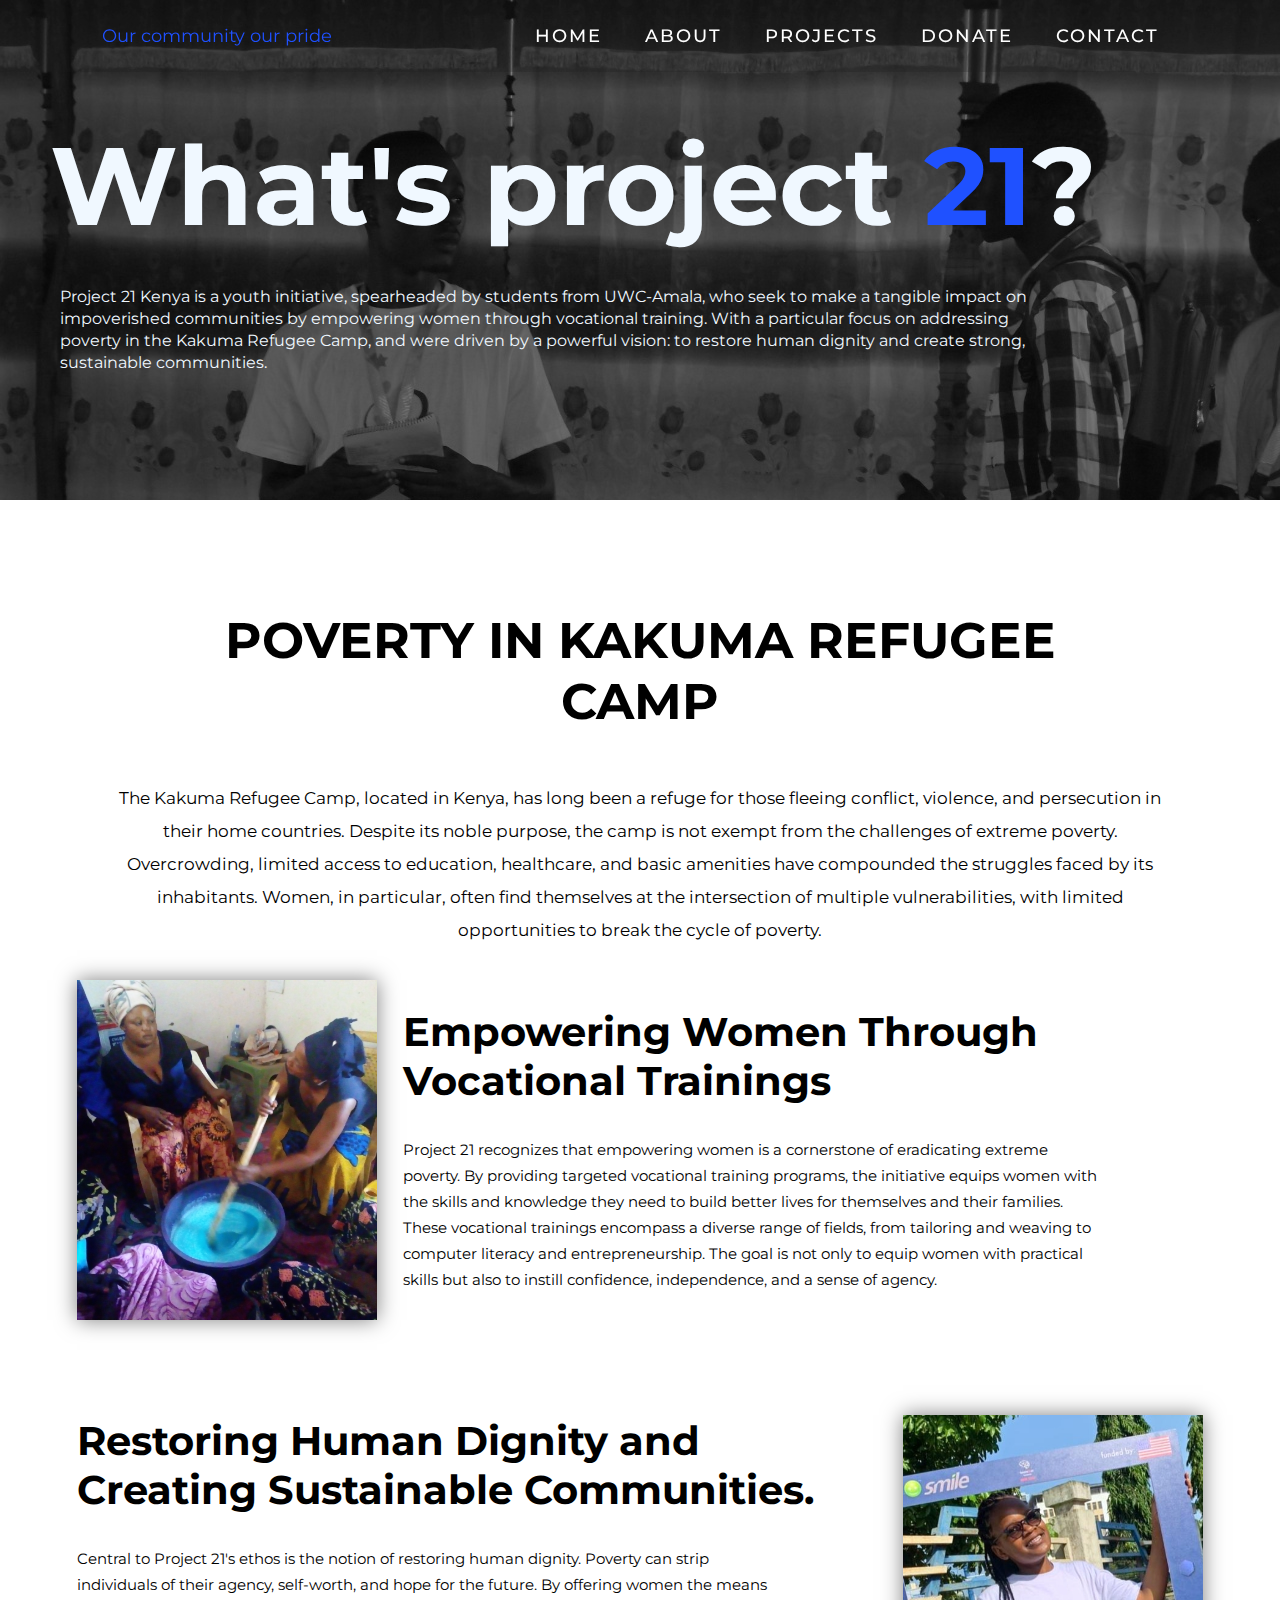
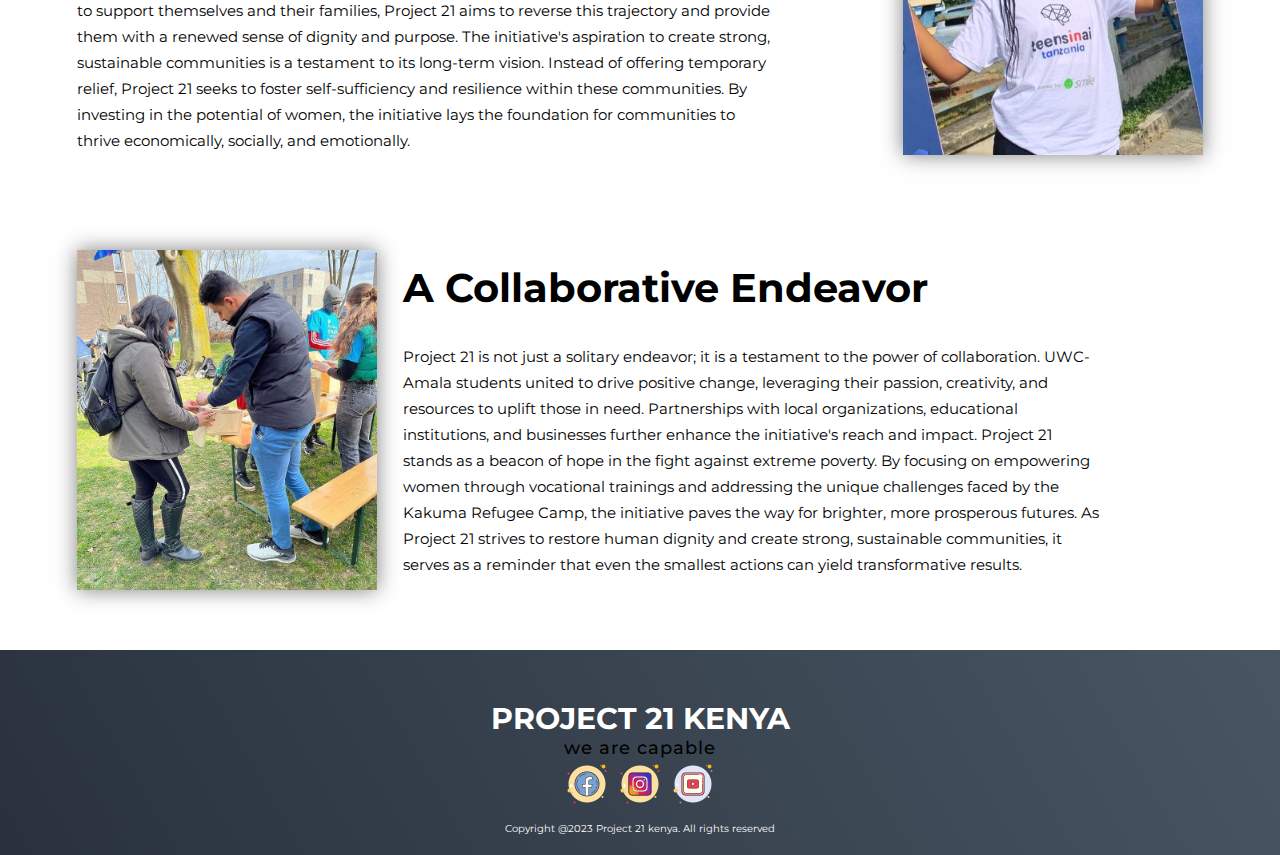
<file: story.html>
<!DOCTYPE html>
<html lang="en">
<head>
  <meta charset="UTF-8">
  <meta name="viewport" content="width=device-width, initial-scale=1.0">
  <link rel="stylesheet" href="style.css">
  <link rel="stylesheet" href="story.css">
  <title>PROJECT 21 KENYA</title>
</head>
<body>
  <!-- Header -->
  <section id="header">
    <div class="header container">
      <div class="nav-bar">
        <div class="brand">
          <a href="#hero"><p class="common">Our community our pride</p></a>
        </div>
        <div class="nav-list">
          <div class="hamburger"><div class="bar"></div></div>
          <ul>
            <li><a href="index.html" data-after="index.html">Home</a> </li>
            <li><a href="#services" data-after="Services">About</a> </li>
            <li><a href="#projects" data-after="Projects">Projects</a> </li>
            <li><a href="#about" data-after="About">Donate</a> </li>
            <li><a href="#contact" data-after="Contact">Contact</a> </li>
          </ul>
          </div>
      </div>
    </div>
  </section>
  <!-- End Header -->

<!-- header section -->
<div class="colored">
  <div class="cover"></div>
  <h1>What's project&nbsp;<span>21</span>?</h1>
      <p>
        Project 21 Kenya is a youth initiative, spearheaded by students
         from UWC-Amala, who seek to make a tangible impact on impoverished
          communities by empowering women through vocational training. With
           a particular focus on addressing poverty in the Kakuma Refugee Camp,
            and were driven by a powerful vision: to
         restore human dignity and create strong, sustainable communities.
      </p>
</div>
<!-- end of header section -->

<!-- Content section -->
<div class="content-intro">
    <h1>POVERTY IN KAKUMA REFUGEE CAMP</h1>
    <p>
      The Kakuma Refugee Camp, located in Kenya, has long been a refuge for those fleeing conflict, 
      violence, and persecution in their home countries. Despite its noble purpose, the camp is not exempt from the challenges of extreme poverty. Overcrowding, limited access to education, healthcare, and basic amenities have compounded the struggles faced by its inhabitants. Women, in particular, 
      often find themselves at the intersection of multiple vulnerabilities, with limited opportunities to break the cycle of poverty.
    </p>
</div>

<div class="story-container">

  <div class="story">
    <div class="pic img1"></div>
    <div class="story-content">
      <h1>Empowering Women Through Vocational Trainings</h1>
      <p>Project 21 recognizes that empowering women is a cornerstone of eradicating extreme poverty.
         By providing targeted vocational training programs, the initiative equips women with the skills and knowledge
        they need to build better lives for themselves and their families. These vocational trainings encompass a diverse range of fields,
        from tailoring and weaving to computer literacy and entrepreneurship. The goal is 
        not only to equip women with practical skills but also to instill confidence, independence, and a sense of agency.</p>
    </div>
  </div>

  <div class="story">
    <div class="story-content">
      <h1>Restoring Human Dignity and Creating Sustainable Communities.</h1>
      <p>Central to Project 21's ethos is the notion of restoring human dignity. Poverty can strip individuals of their agency, self-worth, and hope for the future. By offering women the means to support themselves and their families, Project 21 aims to reverse this trajectory and provide them with a renewed sense of dignity and purpose.

        The initiative's aspiration to create strong, sustainable communities is a
         testament to its long-term vision. Instead of offering temporary relief, Project 21 seeks to foster self-sufficiency and 
         resilience within these communities. By investing in the potential of women, 
        the initiative lays the foundation for communities to thrive economically, socially, and emotionally.</p>
    </div>
    <div class="pic img2"></div>
  </div>

  <div class="story">
    <div class="pic img3"></div>
    <div class="story-content">
      <h1>A Collaborative Endeavor</h1>
      <p>Project 21 is not just a solitary endeavor; it is a testament to the power of collaboration. UWC-Amala 
        students united to drive positive change, leveraging their passion, creativity, and resources to 
        uplift those in need. Partnerships with local organizations, educational institutions, and businesses further
        enhance the initiative's reach and impact.
        Project 21 stands as a beacon of hope in the fight against extreme poverty. By focusing on empowering
        women through vocational trainings and addressing the unique challenges faced by the Kakuma Refugee Camp, the initiative 
        paves the way for brighter, more prosperous futures. As Project 21 strives to restore human dignity and create strong, sustainable
        communities, it serves as a reminder that even the smallest actions can yield transformative results.</p>    
</div>
  </div>
  
</div>
<!-- end of Content section -->

<!-- Footer -->
<section id="footer">
  <div class="footer container">
    <div class="brand">
      <h1>Project 21 kenya</h1>
    </div>
    <h2>we are capable</h2>
    <div class="social-icon">
      <div class="social-item">
        <a href="#"><img src="[data-uri]"></a>
        <a href="#"><img src="[data-uri]"></a>
        <a href="#"><img src="[data-uri]"></a>
      </div>
    </div>
    <p>Copyright @2023 Project 21 kenya. All rights reserved</p>
  </div>
</section>
<!-- End Footer -->




<script src="app.js/app.js"></script>
</body>
</html>
</file>
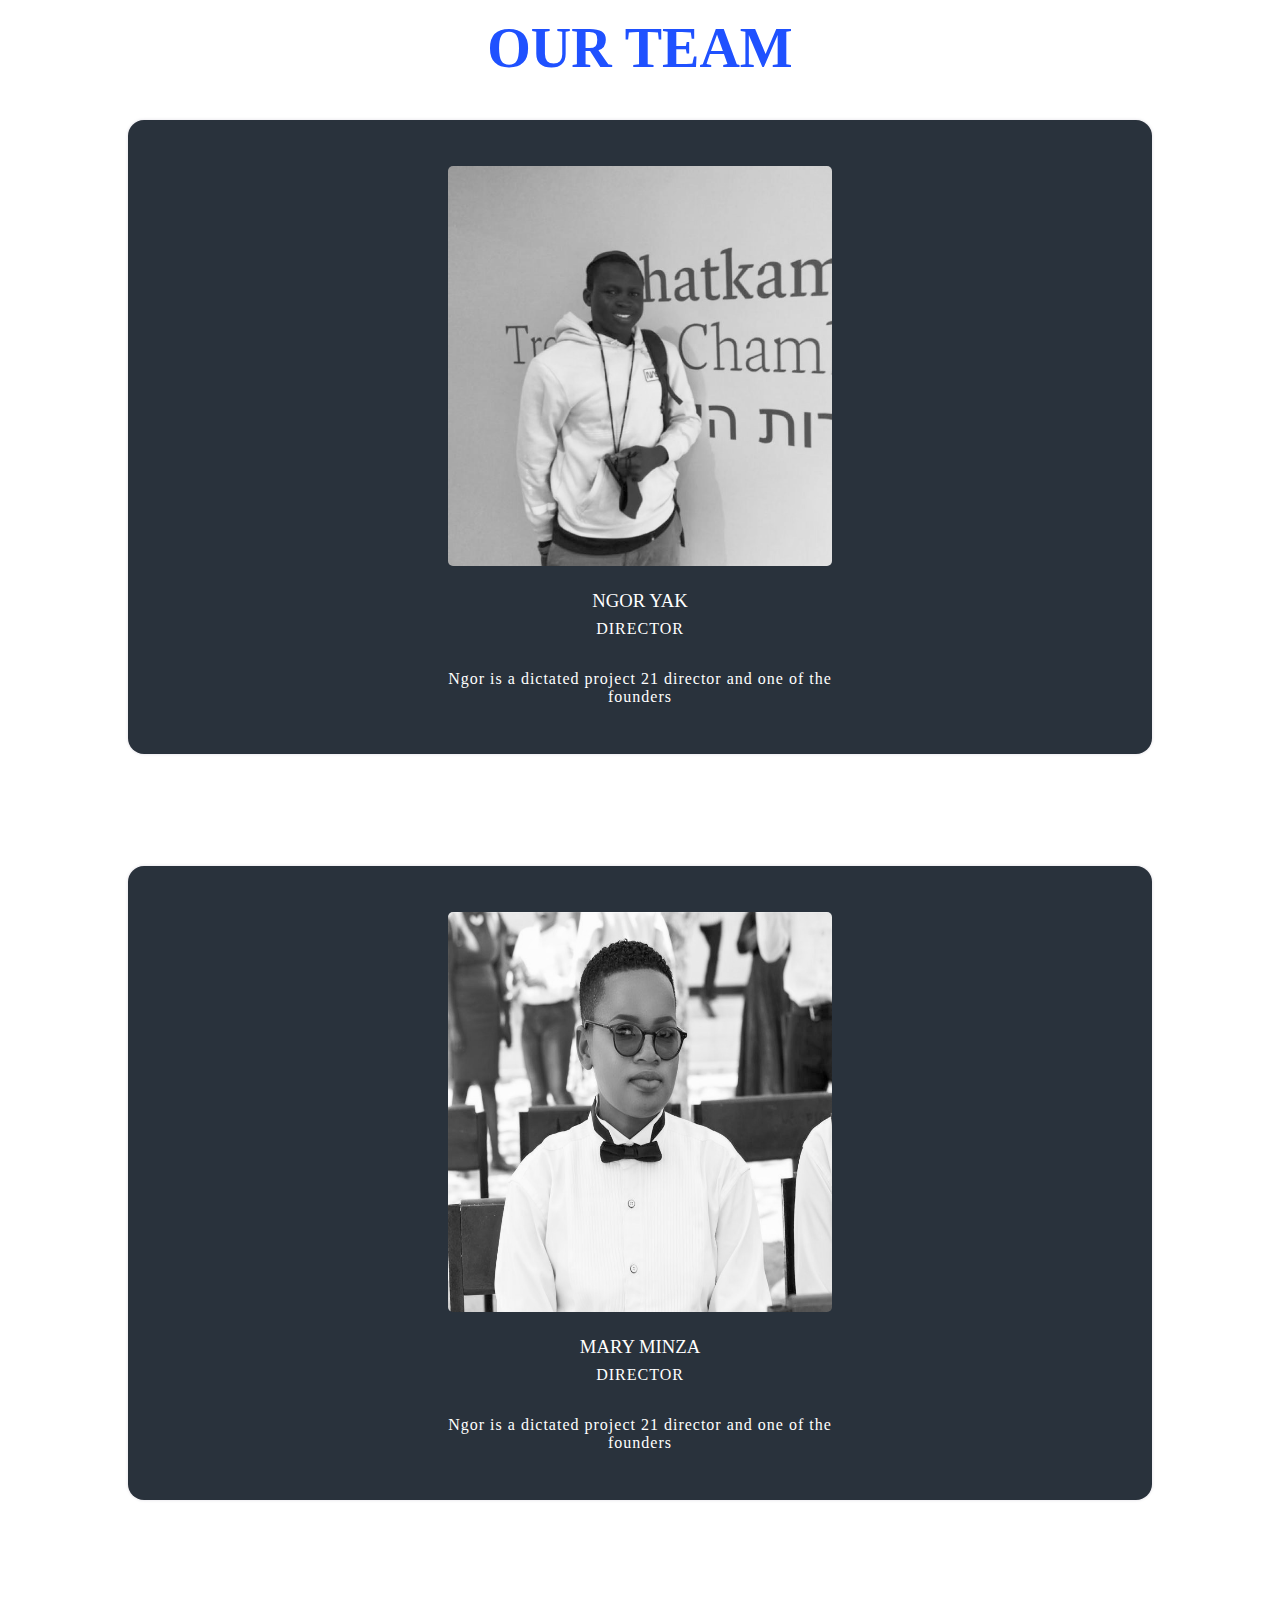
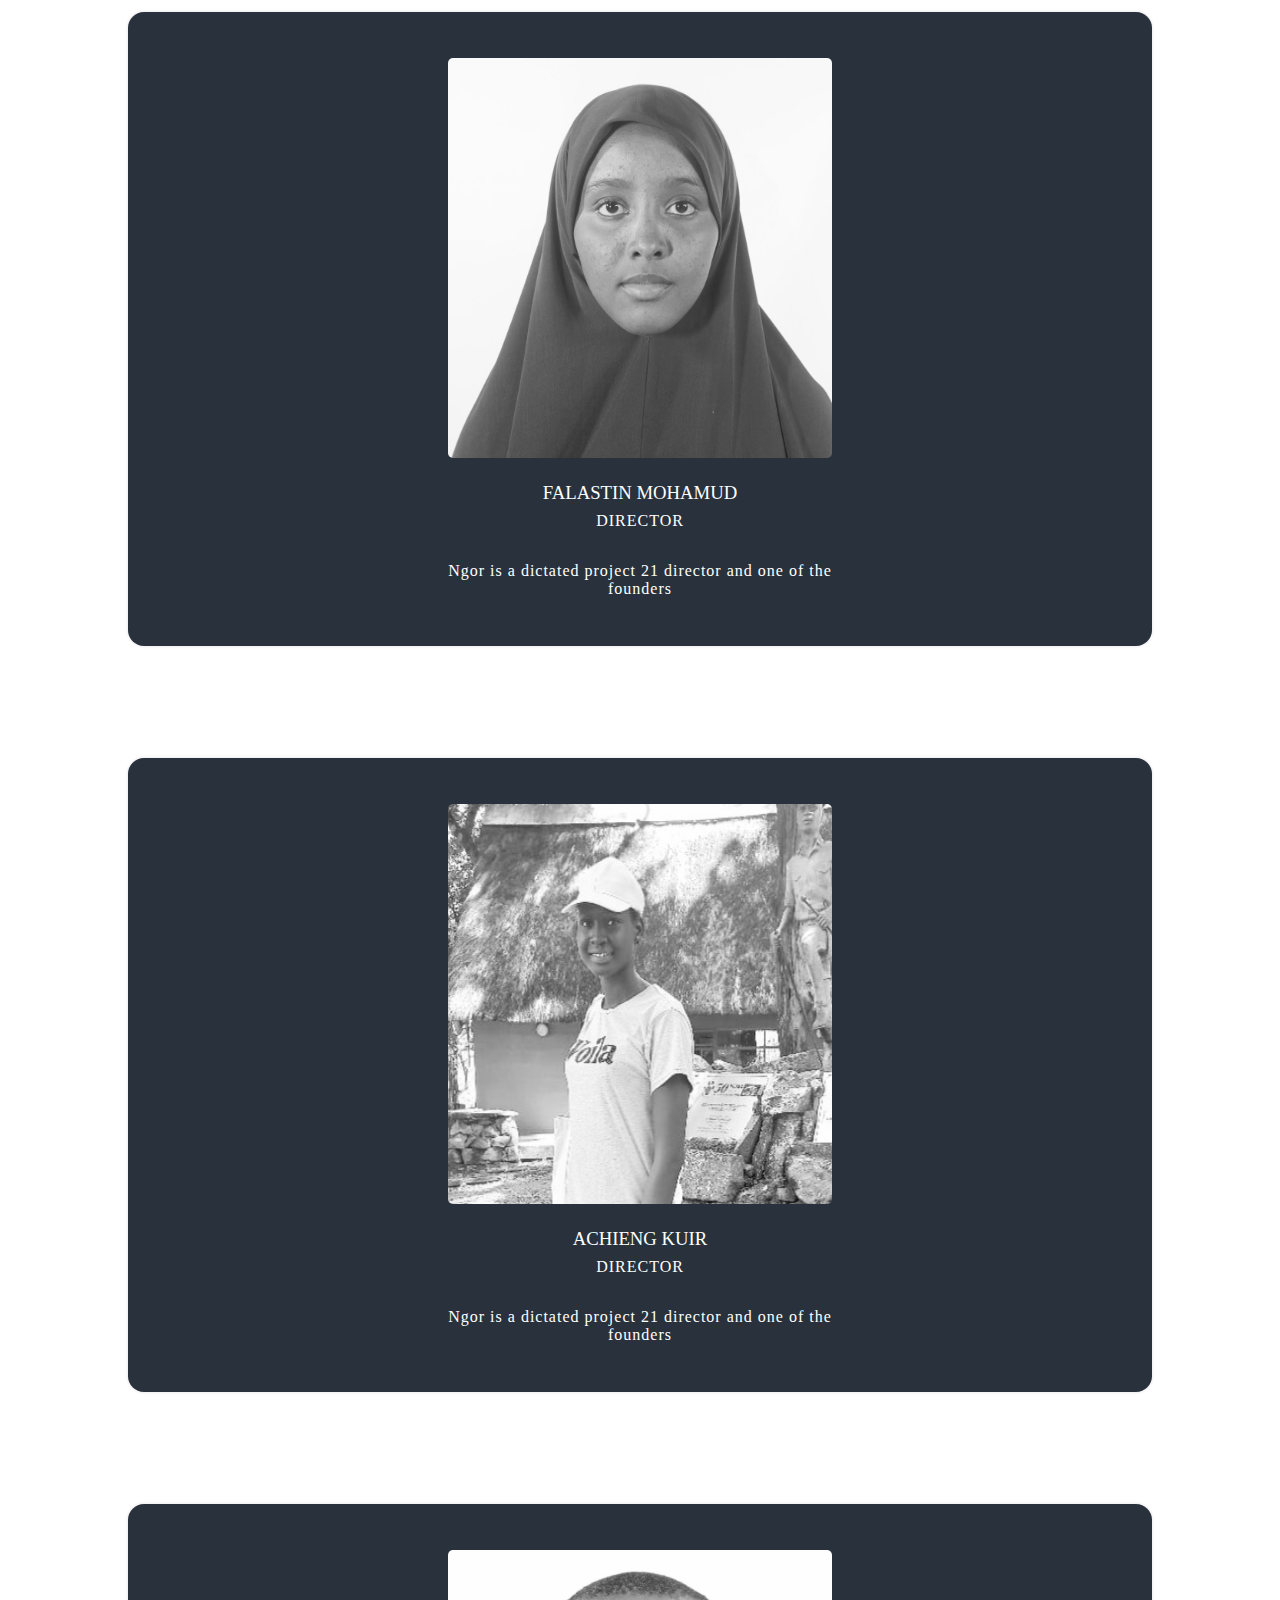
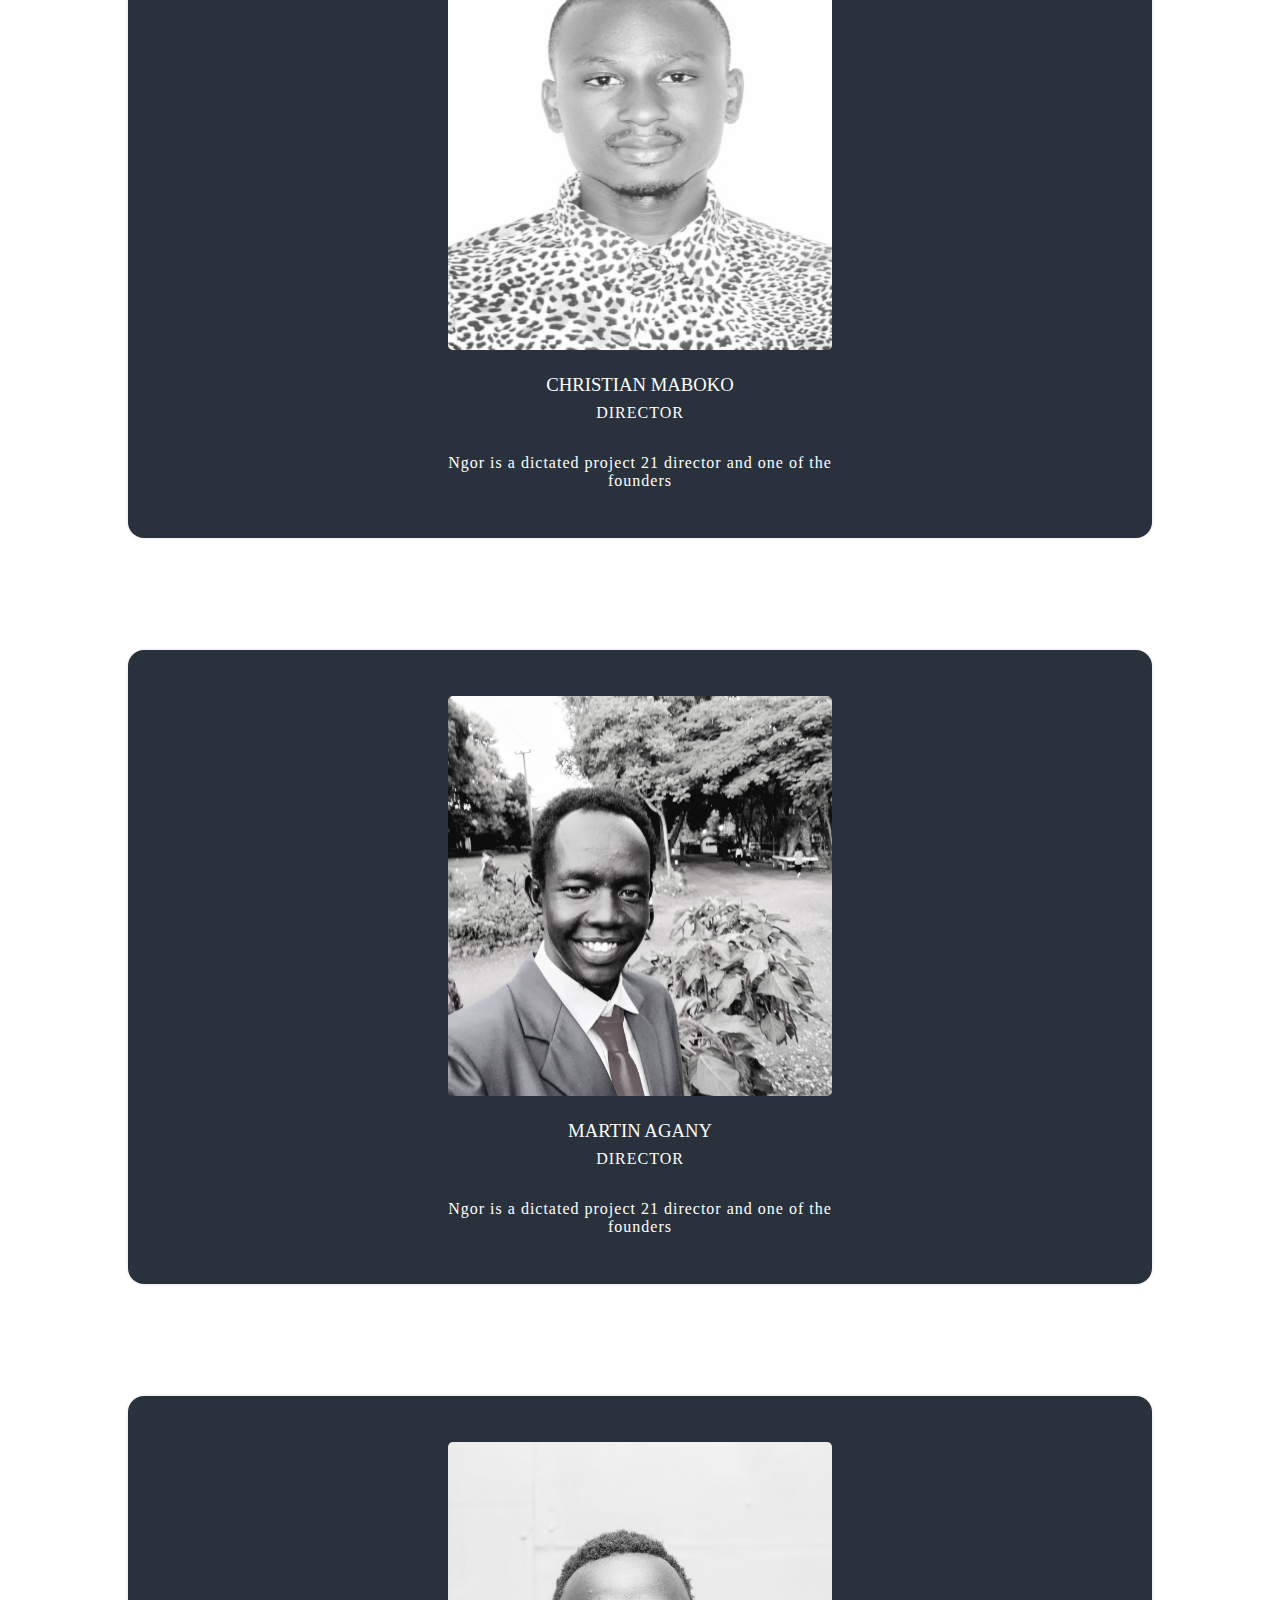
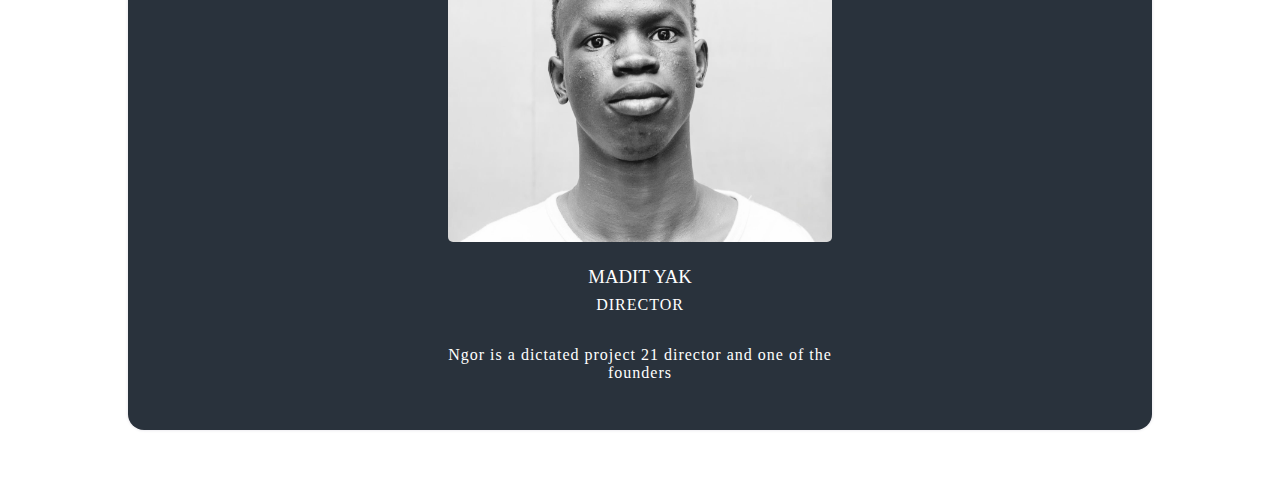
<file: teampage.html>
<!DOCTYPE html>
<head>
  <style>
    @import url('https://fonts.googleapis.com/css2?family=Montserrat:ital,wght@0,200;0,300;0,400;0,600;1,300&display=swap');
*{
  padding: 0;
  margin: 0;
  box-sizing: border-box;
}
body{
  background-color: white;
}
.row{
  display: flex;
  flex-wrap: wrap;
  padding: 2em 1em;
  text-align: center;
}
.column{
  width: 100%;
  padding: 0.5em 0;
}
h1{
  width: 100%;
  text-align: center;
  font-size: 3.5em;
  color: #1F51FF;
}
.card{
  box-shadow: 0 0 0.2em rgb(25, 0, 58, 0.15);
  padding: 1em 20em;
  border-radius: 1em;
  color: white;
  background-color: #29323c;
  box-sizing: content-box;
  transition: 0.3s;
}
 .card .img-container{
  width: 8em;
  height: 8em;
  background-color: #1F51FF;
  padding: 0.5em;
  border-radius: 50%;
}
.card img{
  width: 100%;
  border-radius: 5px;
}
.images{
  width: 390px;
  height: 400px;
  margin-top: 30px;
  border-radius: 100px;
}
.card h3{
  font-weight: 500;
}
.card p{
  font-weight: 300;
  margin: 0.5em 0 2em 0;
  letter-spacing: 1px;
}
.card a{
  text-decoration: none;
  color: inherit;
  font-size: 1.4em;
}
.card:hover{
  box-shadow: 0px 0px 35px #1A1110;
}
@media screen and ( min-width: 768px) {
  section{
    padding: 1em 7em;
  }  
}
.me{
  margin-top: 20px;
}


/* @media screen and (min-width: 992px) {
  section{
    padding: 1em;
  }
  .card{
    padding: 5em 1em;
  }
  .column{
    flex: 0 0 33.33%;
    min-width: 33.33%;
    padding: 0 1em;
  }
} */


  </style>
</head>
<body>
  <title>PROJECT 21 KENYA</title>
  <section>
    <div>
      <h1>OUR TEAM</h1>
    </div>
    <div class="row">
      <!-- Column 1 -->
      <div class="column">
        <div class="card">
          <div class="image-container">
            <img  class="images" src="IMG-20220411-WA0068_edited.jpg">
          </div>
          <h3 class="me">NGOR YAK</h3>
          <p>DIRECTOR</p>
          <P>Ngor is a dictated project 21 director and one of the founders</P>
        </div>
      </div>
    </div>
    <!-- End Column 1 -->
  </section>

  <section>
    <div class="row">
      <!-- Column 1 -->
      <div class="column">
        <div class="card">
          <div class="image-container">
            <img  class="images" src="IMG-20220418-WA0018_edited.jpg">
          </div>
          <h3 class="me">MARY MINZA</h3>
          <p>DIRECTOR</p>
          <P>Ngor is a dictated project 21 director and one of the founders</P>
        </div>
      </div>
    </div>
    <!-- End Column 1 -->
  </section>

  <section>
    <div class="row">
      <!-- Column 1 -->
      <div class="column">
        <div class="card">
          <div class="image-container">
            <img  class="images" src="IMG-20220411-WA0065_edited.jpg">
          </div>
          <h3 class="me">FALASTIN MOHAMUD</h3>
          <p>DIRECTOR</p>
          <P>Ngor is a dictated project 21 director and one of the founders</P>
        </div>
      </div>
    </div>
    <!-- End Column 1 -->
  </section>

  <section>
    <div class="row">
      <!-- Column 1 -->
      <div class="column">
        <div class="card">
          <div class="image-container">
            <img  class="images" src="IMG-20220415-WA0025_edited.jpg">
          </div>
          <h3 class="me">ACHIENG KUIR</h3>
          <p>DIRECTOR</p>
          <P>Ngor is a dictated project 21 director and one of the founders</P>
        </div>
      </div>
    </div>
    <!-- End Column 1 -->
  </section>

  <section>
    <div class="row">
      <!-- Column 1 -->
      <div class="column">
        <div class="card">
          <div class="image-container">
            <img  class="images" src="IMG-20220411-WA0062_edited.jpg">
          </div>
          <h3 class="me">CHRISTIAN MABOKO</h3>
          <p>DIRECTOR</p>
          <P>Ngor is a dictated project 21 director and one of the founders</P>
        </div>
      </div>
    </div>
    <!-- End Column 1 -->
  </section>

  <section>
    <div class="row">
      <!-- Column 1 -->
      <div class="column">
        <div class="card">
          <div class="image-container">
            <img  class="images" src="IMG-20230614-WA0012.jpg">
          </div>
          <h3 class="me">MARTIN AGANY</h3>
          <p>DIRECTOR</p>
          <P>Ngor is a dictated project 21 director and one of the founders</P>
        </div>
      </div>
    </div>
    <!-- End Column 1 -->
  </section>

  <section>
    <div class="row">
      <!-- Column 1 -->
      <div class="column">
        <div class="card">
          <div class="image-container">
            <img  class="images" src="IMG-20230616-WA0021.jpg">
          </div>
          <h3 class="me">MADIT YAK</h3>
          <p>DIRECTOR</p>
          <P>Ngor is a dictated project 21 director and one of the founders</P>
        </div>
      </div>
    </div>
    <!-- End Column 1 -->
  </section>




</body>
</file>
<file: style.css>
@import url('https://fonts.googleapis.com/css2?family=Montserrat:ital,wght@0,200;0,300;0,400;0,600;1,300&display=swap');
*{
  padding: 0;
  margin: 0;
  box-sizing: border-box;
}
html{
  font-size: 10px;
  font-family: 'Montserrat', sans-serif;
  scroll-behavior: smooth;
}
.common{
  font-size: large;
  color: #1F51FF;
}
a{
  text-decoration: none;
}
.container{
  min-height: 100vh;
  width: 100%;
  display: flex;
  align-items: center;
  justify-content: center;
}
.brand h1{
  font-size: 3rem;
  text-transform: uppercase;
  color: white;
}

/* Header Section */
#header{
  position: fixed;
  z-index: 1000;
  left: 0;
  top: 0;
  width: 100vw;
  height: auto;
}
#header .header{
  min-height: 8vh;
  background-color: rgb( 31, 30, 30, 0.24);
  transition: .3s ease background-color;
}
#header .nav-bar{
  display: flex;
  align-items: center;
  justify-content: space-around;
  width: 100%;
  height: 100%;
  max-width: 1300px;
  padding: 0 10px;
}
#header .nav-list ul{
  list-style: none;
  position: absolute;
  background-color: rgb(31, 30, 30);
  width: 100vw;
  height: 100vh;
  left: 100%;
  top: 0;
  display: flex;
  flex-direction: column;
  justify-content: center;
  align-items: center;
  z-index: 1;
  overflow-x: hidden;
  transition: .5s ease left;
}
#header .nav-list ul.active{
  left: 0;
}
#header .nav-list ul a{
  font-size: 2.5rem;
  font-weight: 500;
  letter-spacing: .2rem;
  text-decoration: none;
  color: white;
  text-transform: uppercase;
  padding: 20px;
  display: block;
}
#header .nav-list ul.active{
  left: 0%;
}
#header .nav-list ul a::after{
  content: attr(data-after);
  position: absolute;
  top: 50%;
  left: 50%;
  transform: translate(-50%, -50%) scale(0);
  color: rgb(240, 248, 255, 0.021);
  font-size: 13rem;
  letter-spacing: 50px;
  z-index: -1;
  transition: .3s ease letter-spacing;
}
#header .nav-list ul li:hover a::after{
  transform: translate(-50%, -50%) scale(1);
  letter-spacing: initial;
}
#header .nav-list ul li:hover a{
  color: #1F51FF;
}
#header .hamburger{
  height: 45px;
  width: 45px;
  display: inline-block;
  border: 1px solid white;
  border-radius: 50%;
  position: relative;
  display: flex;
  align-items: center;
  justify-content: center;
  z-index: 100;
  cursor: pointer;
  margin-right: 20px;
  transform: scale(.8);
}
#header .hamburger::after{
  position: absolute;
  content: '';
  height: 100%;
  width: 100%;
  border-radius: 50%;
  border: 1px solid white;
  animation: hamburger_puls 1s ease infinite;
}
#header .hamburger .bar{
  height: 1px;
  width: 25px;
  position: relative;
  background-color: white;
  z-index: -1;
}
#header .hamburger .bar::after,
#header .hamburger .bar::before{
  content: '';
  position: absolute;
  height: 100%;
  width: 100%;
  left: 0;
  background-color: white;
  transition: .3s ease;
  transition-property: top, bottom;
}
#header .hamburger .bar::after{
  top: 8px;
}
#header .hamburger .bar::before{
  bottom: 8px;
}
#header .hamburger .bar::before{
  bottom: 0;
}
#header .hamburger .bar::after{
  top: 0;
}
/* End Header Section */



/* Hero Section */
#hero{
  background-image: url(large_As-9WciYA15pyhXYa7yLt6rDO2wl4PmHRFfP526YGXk.jpg) ;
  background-size: cover;
  background-position: top center;
  position: relative;
  z-index: 1;
}
#hero .hero{
  max-width: 1200px;
  margin: 0 auto;
  padding: 0 50px;
  justify-content: flex-start;
}
#hero::after{
  content: '';
  position: absolute;
  left: 0;
  top: 0;
  height: 100%;
  width: 100%;
  background-color: black;
  opacity: .7;
  z-index: -1;
}
#hero h1{
  display: block;
  width: fit-content;
  line-height: 5.7rem;
  /* font-size: rem; */
  position: relative;
  color: rgb(255, 255, 255);
  animation: text_reavel .5s ease forwards;
  animation-delay: 1.5s;
}
#hero h1:nth-child(1){
  animation-delay: 1.5s;
}
#hero h1:nth-child(1) span{
  animation-delay: 1s;
}
#hero h2:nth-child(2){
  animation-delay: 1.5s;
}
#hero h2:nth-child(2) span{
  animation-delay: 2s;
}
#hero h1 span{
  position: absolute;
  top: 0;
  left: 0;
  height: 100%;
  width: 0;
  background-color: #1F51FF;
  animation: text_reveal_box 1s ease;
  animation-delay: 1s;
}
#hero h2 span{
  position: absolute;
  top: 0;
  left: 0;
  height: 100%;
  width: 0;
  background-color: #1F51FF;
  animation: text_reveal_box 1s ease;
  animation-delay: 1s;
}

#hero h2{
  display: block;
  width: fit-content;
  font-size: 5rem;
  position: relative;
  color: #1F51FF;
  animation: text_reveal .5s ease forwards;
  animation-delay: 1.5s;
}
#hero p{
  font-size: 1.6rem;
  color:white;
  padding: 1.5rem 0;
  line-height: 1.8rem;
  color: #1F51FF;
}
#hero .cta{
  display: inline-block;
  padding: 10px 15px;
  color: white;
  background-color: transparent;
  border: 2px solid #1F51FF;
  font-size: 1.5rem;
  text-transform: lowercase;
  letter-spacing: 0.5rem;
  margin-top: 30px;
  transition: .3s ease;
  transition-property: background-color, color;
  border-radius: 25px;
}
#hero .cta:hover{
  color: white;
  background-color: #1F51FF;
}
.container > hr
{
  border-color: blue;
  margin: 58rem 0 0 -25rem;
  position: absolute;
  width: 110rem;
  z-index: 2;
}

/* Services Section */
#services .services{
  height: 60rem;
  width: 100%;
  background-color: white;
  display: flex;
}

#services .about-content
{
  width: 50%;
  height: 100%;
  /* background-color: #1F51FF; */
  display: flex;
  flex-direction: column;
  justify-content: space-evenly;
  padding: 0 0 0 15rem;
}
#services .about-content h1
{
  font-size: 8rem;
}
#services .about-content p
{
  font-size: 1.4rem;
  line-height: 19px;
  margin: -2rem 0 0 0;
}

#services .about-content .btn
{
  height: 6rem;
  width: 14rem;
  text-decoration: none;
  background-color: #29323c;
  /* background-image: url(f2.jpg);
  background-position: center;
  background-size: cover; */
  text-align: center;
  color: white;
  font-size: 1.5rem;
  padding: 20px 0;
  transition: .3s ease-in;
}
#services .about-content .btn:hover
{
  background-color: aliceblue;
  color: black;
}

#services .about-pic-container
{
  /* background-color: aqua; */
  height: 100%;
  width: 50%;
  display: flex;
  justify-content: center;
  align-items: center;
}

#services .about-pic
{
  height: 38rem;
  width: 38rem;
  /* background-color: #29323c; */
  background-image: url(f2.jpg);
  background-position: center;
  background-size: cover;
  box-shadow: 0 0 20px rgba(0, 0, 0, 0.5);
}
/* End About Us Section */




/* Slideshow container */
.slideshow-container {
  position: relative;
  width: 100%;
  height: 60rem;
  position: relative;
  margin: auto;
  color: #bbb  ;
  /* background-color: #29323c; */
}
.slideshow-container .mySlides{
  position: relative;
  height: 100%;
  width: 100%;
  background-color: black;
}
.slideshow-container .mySlides img{
  object-fit: cover;
  height: 100%;
  width: 100%;
  opacity: .4;
}

/* Caption text */
.text {
  color: #ffffff;
  font-size: 15px;
  padding: 8px 12px;
  position: absolute;
  bottom: 8px;
  width: 100%;
  text-align: center;
}

/* The dots/bullets/indicators */
.dot {
  height: 15px;
  width: 15px;
  margin: 3rem 2px;
  background-color: #bbb;
  border-radius: 50%;
  display: inline-block;
  transition: background-color 0.6s ease;
}

.active {
  background-color: #717171;
}

/* Fading animation */
.fade {
  animation-name: fade;
  animation-duration: 2.5s;
}

@keyframes fade {
  from {opacity: .8} 
  to {opacity: 1}
}

/* On smaller screens, decrease text size */
@media only screen and (max-width: 300px) {
  .text {font-size: 11px}
}




/* projects section */
#projects .projects{
  display: flex;
  flex-direction: column;
  max-width: 1200px;
  margin: 0 auto;
  padding: 40px 0;
  color: #1F51FF;
  /* background-color: aquamarine; */
}
#projects .section-title{
  margin: 2rem 0 5rem 0;
}
#projects .all-projects {
  display: flex;
  align-items: center;
  justify-content: center;
  flex-direction: column;
}
#projects .project-item{
  display: flex;
  align-items: center;
  justify-content: center;
  flex-direction: column;
  width: 80%;
  margin: 20px auto;
  overflow: hidden;
  border-radius: 10px;
}
#projects .project-info {
  padding: 30px;
  flex-basis: 50%;
  background-image: linear-gradient(60deg, #29323c 0%, #485563 100%);
  color: white;
  height: 100%;
  display: flex;
  align-items: flex-start;
  justify-content: center;
  flex-direction: column;
}
#projects .project-info{
  font-size: 4rem;
  font-weight: 300px;
}
#projects .project-info h2{
  font-size: 2rem;
  font-weight: 300px;
  margin-top: 10px;
}
#projects .project-image{
  flex-basis: 50%;
  height: 100%;
  width: 100%;
  overflow: hidden;
  position: relative;
}
.project-image img{
  width: 100%;
  height: 100%;
}
#projects .project-image:after{
  content: '';
  position: absolute;
  left: 0;
  top: 0;
  height: 100%;
  width: 100%;
  background-image: linear-gradient(60deg, #29323c 0%, #485563 100%);
  opacity: .7;
}
#projects .project-img img{
  transition: .3s ease transform;

}
#projects .project-item:hover .project-img img{
  transform: scale(1.1);
}
.para{
  font-size: small;
  margin-top: 20px;
  line-height: 20px;
}
/* End Project section */
/* About Section */
#about .about{
  flex-direction: column-reverse;
  text-align: center;
  max-width: 1200px;
  margin: 0 auto;
  padding: 100px 20px;
}
#about .col-left{
  width: 250px;
  height: 360px;
}
#about .colum-right{
  width: 100%;
}
#about .col-right h2{
  font-size: 1.8rem;
  font-weight: 500;
  letter-spacing: .2rem;
  margin-bottom: 10px;
}
#about .col-right p{
  margin-bottom: 20px;
}
#about .button{
  display: inline-block;
  padding: 10px 30px;
  color: black;
  background-color: transparent;
  border: 2px solid #1F51FF;
  font-size: 2rem;
  text-transform: uppercase;
  letter-spacing: 1rem;
  margin-top: 30px;
  transition: .3s ease;
  transition-property: background-color, color;
  border-radius: 25px;
}
#about .button:hover{
  background-color: #1F51FF;
  color: black;
}
#about .col-left .about-img{
  height: 100%;
  width: 100%;
  position: relative;
  border: 10px solid white;
}
/* #about .col-left .about-img::after{
  content: '';
  position: relative;
  left: 110px;
  top: 19px;
  height: 380px;
  width: 370px;
} */
.img{
  position: absolute;
  border: 4px solid #1F51FF;
  top: 0;
  height: 380px;
  width: 390px;
  margin: 40px 0 0 -22rem;
  flex-direction: column;
  bottom: -70px;
}
/* End About Section */
/* Contact Section */
#contact .contact{
  flex-direction: column;
  max-width: 1200px;
  margin: 0 auto;
}
#contact .contact-items{
  width: 400px;
}
#contact .contact-item{
  width: 80%;
  padding: 20px;
  text-align: center;
  border-radius: 10px;
  padding: 30px;
  margin: 20px;
  display: flex;
  justify-content: center;
  align-items: center;
  box-shadow: 0px 0px 18px 0 #0000002c;
  flex-direction: column;
  transition: .3s ease box-shadow;
}
#contact .contact-item:hover{
  box-shadow: 0px 0px 5px 0 #0000002c;
}
#contact .icon{
  width: 70px;
  /* margin: 0 auto;
  margin-bottom: 10px; */
  display: flex;
  justify-content: center;
  align-items: center;
  flex-direction: column;
}
#contact .contact-info h1{
   font-size: 2.5rem;
   font-weight: 500;
   margin-bottom: 5px;
}
#contact .contact-info h2{
  font-size: 1.3rem;
  line-height: 2rem;
  font-weight: 500px;
}
/* End Contact Section */

/* Footer */
#footer{
  background-image: linear-gradient(60deg, #29323c 0%, #485563 100%);
}
#footer .footer{
  min-height: 200px;
  flex-direction: column;
  padding-top: 50px;
  padding-bottom: 10px;
}
#footer h2{
  color: black;
  font-weight: 500;
  font-size: 1.8rem;
  letter-spacing: .1rem;
}
#footer p{
  color: white;
  margin-top: 10px;
  margin-bottom: 10px;
}
/* End Footer */

/* Keyframes */
@keyframes hamburger_puls{
  0%{
    opacity: 1;
    transform: scale(1);
  }
  100%{
    opacity: 0;
    transform: scale(1.4);
  }
}
@keyframes text_reveal_box{
  50%{
    width: 100%;
    left: 0;
  }
  100%{
    width: 0;
    left: 100%;

  }
}
@keyframes text_reveal{
  100%{ h1{
    color: white;
  }
  h2{
    color: #1F51FF;
  }
  }
}
/* End Keyframes */

/* Media Query For Tablets */
@media only screen and (min-width:768px){
  .cta{
    font-size: 2.5rem;
    padding: 20px 60px;
  }
  h1.section-title{
    font-size: 6rem;
  }

  /* Hero */
#hero h1{
  font-size: 7rem;
}
  /* End Hero */

  /* Service Section */
#services .service-bottom .service-item{
  flex-basis: 45%;
  margin: 2.5%;
}
  /* End Service Section */

  /* Project */
  #projects .project-item{
    flex-direction: row;
  }
  projects .project-item:nth-child(even){
    flex-direction: row-reverse;
  }
#projects .project-item{
  height: 400px;
  margin: 0;
  width: 100%;
  border-radius: 0;
}
#projects .all-projects .project-info{
  height: 100%;
}
#projects .all-projects .project-img{
  height: 100%;
}
  /* End Project */

  /* About */
#about .about{
  flex-direction: row;
}
#about .col-left{
  width: 600px;
  height: 400px;
  padding-left: 60px;
}
#about .about .col-left .about-img::after{
  left: -45px;
  top: 34px;
  height: 98%;
  width: 98%;
  border: 10px solid #1F51FF;
}
#about .col-right{
  text-align: left;
  padding:30px;
}
#about .col-right h1{
  text-align: left;
}
  /* End About */

  /* Contact */
#contact .contact{
  flex-direction: column;
  padding: 100px 0;
  align-items: center;
  justify-content: center;
  min-width: 20vh;
}
#contact .contact-items{
  width: 100%;
  display: flex;
  flex-direction: row;
  padding: 20px;
  margin: 0;
}
#contact .contact-item{
  margin: 20px;
  flex-direction: row;
}
#contact .contact-item .icon{
  height: 110px;
  width: 110px;
}
#contact .contact-item .icon img{
  object-fit: contain;
}
#contact .contact-item.contact-info{
  width: 100%;
  text-align: left; 
  padding-left: 20px;
}
  /* End Contact */
}
/* End Query For Tablet */
/* Media Query For Desktops */
@media only screen and (min-width:1200px){
  /* header */
#header .hamburger{
  display: none;
}
#header .nav-list ul{
  position: initial;
  display: block;
  height: auto;
  width: fit-content;
  background-color: transparent;
}
#header .nav-list li{
  display: inline-block;
}
#header .nav-list li a{
  font-size: 1.8rem;
}
#header .nav-list ul a::after{
  display: none;
}
  /* End header */
  #service .service-bottom .service-item{
    flex-basis: 22%;
    margin: 1.5%;
  }
}
/* End Query For Desktops */
</file>
<file: PROJECT KE/style.css>
@import url('https://fonts.googleapis.com/css2?family=Montserrat:ital,wght@0,200;0,300;0,400;0,600;1,300&display=swap');
*{
  padding: 0;
  margin: 0;
  box-sizing: border-box;
}
html{
  font-size: 10px;
  font-family: 'Montserrat', sans-serif;
  scroll-behavior: smooth;
}
.common{
  font-size: large;
  color: #1F51FF;
}
a{
  text-decoration: none;
}
.container{
  min-height: 100vh;
  width: 100%;
  display: flex;
  align-items: center;
  justify-content: center;
}
.brand h1{
  font-size: 3rem;
  text-transform: uppercase;
  color: white;
}

/* Header Section */
#header{
  position: fixed;
  z-index: 1000;
  left: 0;
  top: 0;
  width: 100vw;
  height: auto;
}
#header .header{
  min-height: 8vh;
  background-color: rgb( 31, 30, 30, 0.24);
  transition: .3s ease background-color;
}
#header .nav-bar{
  display: flex;
  align-items: center;
  justify-content: space-around;
  width: 100%;
  height: 100%;
  max-width: 1300px;
  padding: 0 10px;
}
#header .nav-list ul{
  list-style: none;
  position: absolute;
  background-color: rgb(31, 30, 30);
  width: 100vw;
  height: 100vh;
  left: 100%;
  top: 0;
  display: flex;
  flex-direction: column;
  justify-content: center;
  align-items: center;
  z-index: 1;
  overflow-x: hidden;
  transition: .5s ease left;
}
#header .nav-list ul.active{
  left: 0;
}
#header .nav-list ul a{
  font-size: 2.5rem;
  font-weight: 500;
  letter-spacing: .2rem;
  text-decoration: none;
  color: white;
  text-transform: uppercase;
  padding: 20px;
  display: block;
}
#header .nav-list ul.active{
  left: 0%;
}
#header .nav-list ul a::after{
  content: attr(data-after);
  position: absolute;
  top: 50%;
  left: 50%;
  transform: translate(-50%, -50%) scale(0);
  color: rgb(240, 248, 255, 0.021);
  font-size: 13rem;
  letter-spacing: 50px;
  z-index: -1;
  transition: .3s ease letter-spacing;
}
#header .nav-list ul li:hover a::after{
  transform: translate(-50%, -50%) scale(1);
  letter-spacing: initial;
}
#header .nav-list ul li:hover a{
  color: #1F51FF;
}
#header .hamburger{
  height: 45px;
  width: 45px;
  display: inline-block;
  border: 1px solid white;
  border-radius: 50%;
  position: relative;
  display: flex;
  align-items: center;
  justify-content: center;
  z-index: 100;
  cursor: pointer;
  margin-right: 20px;
  transform: scale(.8);
}
#header .hamburger::after{
  position: absolute;
  content: '';
  height: 100%;
  width: 100%;
  border-radius: 50%;
  border: 1px solid white;
  animation: hamburger_puls 1s ease infinite;
}
#header .hamburger .bar{
  height: 1px;
  width: 25px;
  position: relative;
  background-color: white;
  z-index: -1;
}
#header .hamburger .bar::after,
#header .hamburger .bar::before{
  content: '';
  position: absolute;
  height: 100%;
  width: 100%;
  left: 0;
  background-color: white;
  transition: .3s ease;
  transition-property: top, bottom;
}
#header .hamburger .bar::after{
  top: 8px;
}
#header .hamburger .bar::before{
  bottom: 8px;
}
#header .hamburger .bar::before{
  bottom: 0;
}
#header .hamburger .bar::after{
  top: 0;
}

/* End Header Section */
/* Hero Section */
#hero{
  background-image: url(large_As-9WciYA15pyhXYa7yLt6rDO2wl4PmHRFfP526YGXk.jpg) ;
  background-size: cover;
  background-position: top center;
  position: relative;
  z-index: 1;
}
#hero .hero{
  max-width: 1200px;
  margin: 0 auto;
  padding: 0 50px;
  justify-content: flex-start;
}
#hero::after{
  content: '';
  position: absolute;
  left: 0;
  top: 0;
  height: 100%;
  width: 100%;
  background-color: black;
  opacity: .7;
  z-index: -1;
}
#hero h1{
  display: block;
  width: fit-content;
  font-size: 4rem;
  position: relative;
  color: white;
  animation: text_reavel .5s ease forwards;
  animation-delay: 1.5s;
}
#hero h1:nth-child(1){
  animation-delay: 1.5s;
}
#hero h1:nth-child(1) span{
  animation-delay: 1s;
}
#hero h2:nth-child(2){
  animation-delay: 1.5s;
}
#hero h2:nth-child(2) span{
  animation-delay: 2s;
}
#hero h1 span{
  position: absolute;
  top: 0;
  left: 0;
  height: 100%;
  width: 0;
  background-color: #1F51FF;
  animation: text_reveal_box 1s ease;
  animation-delay: 1s;
}
#hero h2 span{
  position: absolute;
  top: 0;
  left: 0;
  height: 100%;
  width: 0;
  background-color: #1F51FF;
  animation: text_reveal_box 1s ease;
  animation-delay: 1s;
}

#hero h2{
  display: block;
  width: fit-content;
  font-size: 2rem;
  position: relative;
  color: #1F51FF;
  animation: text_reveal .5s ease forwards;
  animation-delay: 1.5s;
}
#hero .cta{
  display: inline-block;
  padding: 10px 30px;
  color: white;
  background-color: transparent;
  border: 2px solid #1F51FF;
  font-size: 2rem;
  text-transform: uppercase;
  letter-spacing: 1rem;
  margin-top: 30px;
  transition: .3s ease;
  transition-property: background-color, color;
  border-radius: 25px;
}
#hero .cta:hover{
  color: white;
  background-color: #1F51FF;
}

/* Services Section */
#services .services{
  flex-direction: column;
  text-align: center;
  max-width: 1500px;
  margin: 0 auto;
  padding: 100px 0;
}
#services .service-top{
  width: 500px;
  max-width: 0 auto;
}
#services .section-title{
  font-size: 4rem;
  font-weight: 300px;
  color: #1F51FF;
  margin-bottom: 10px;
  text-transform: uppercase;
  letter-spacing: .2rem;
  text-align: center;
} 
#service .section-top p{
  font-size: 1.4rem;
  margin-top: 5px;
  line-height: 2.5rem;
  font-weight: 300px;
  letter-spacing: .05rem;
}
#services .service-bottom{
  display: flex;
  align-items: center;
  justify-content: center;
  flex-wrap: wrap;
}
/* End About Us Section */

.P{
  font-size: 30px;
  
}
.V{
  font-size: 15px;
  text-align: 10px;
  margin-top: 20px;
  margin-bottom: 20px;
  padding: 0 40px;
  line-height: 26px;
}
.section-title{
  font-size: 35px;
  margin-top: 10px;
  text-decoration: center;
}

/* End Section */
/* projects section */
#projects .projects{
  flex-direction: column;
  max-width: 1200px;
  margin: 0 auto;
  padding: 100px 0;
  margin-top: 20px ;
  margin-bottom: 20px;
  color: #1F51FF;
}
#projects .projects-header h1{
  margin-bottom: 50px;
}
#projects .all-projects {
  display: flex;
  align-items: center;
  justify-content: center;
  flex-direction: column;
}
#projects .project-item{
  display: flex;
  align-items: center;
  justify-content: center;
  flex-direction: column;
  width: 80%;
  margin: 20px auto;
  overflow: hidden;
  border-radius: 10px;
}
#projects .project-info {
  padding: 30px;
  flex-basis: 50%;
  background-image: linear-gradient(60deg, #29323c 0%, #485563 100%);
  color: white;
  height: 100%;
  display: flex;
  align-items: flex-start;
  justify-content: center;
  flex-direction: column;
}
#projects .project-info{
  font-size: 4rem;
  font-weight: 300px;
}
#projects .project-info h2{
  font-size: 2rem;
  font-weight: 300px;
  margin-top: 10px;
}
#projects .project-image{
  flex-basis: 50%;
  height: 100%;
  width: 100%;
  overflow: hidden;
  position: relative;
}
.project-image img{
  width: 100%;
  height: 100%;
}
#projects .project-image:after{
  content: '';
  position: absolute;
  left: 0;
  top: 0;
  height: 100%;
  width: 100%;
  background-image: linear-gradient(60deg, #29323c 0%, #485563 100%);
  opacity: .7;
}
#projects .project-img img{
  transition: .3s ease transform;

}
#projects .project-item:hover .project-img img{
  transform: scale(1.1);
}
.para{
  font-size: small;
  margin-top: 20px;
  line-height: 20px;
}
/* End Project section */
/* About Section */
#about .about{
  flex-direction: column-reverse;
  text-align: center;
  max-width: 1200px;
  margin: 0 auto;
  padding: 100px 20px;
}
#about .col-left{
  width: 250px;
  height: 360px;
}
#about .colum-right{
  width: 100%;
}
#about .col-right h2{
  font-size: 1.8rem;
  font-weight: 500;
  letter-spacing: .2rem;
  margin-bottom: 10px;
}
#about .col-right p{
  margin-bottom: 20px;
}
#about .button{
  display: inline-block;
  padding: 10px 30px;
  color: black;
  background-color: transparent;
  border: 2px solid #1F51FF;
  font-size: 2rem;
  text-transform: uppercase;
  letter-spacing: 1rem;
  margin-top: 30px;
  transition: .3s ease;
  transition-property: background-color, color;
  border-radius: 25px;
}
#about .button:hover{
  background-color: #1F51FF;
  color: black;
}
#about .col-left .about-img{
  height: 100%;
  width: 100%;
  position: relative;
  border: 10px solid white;
}
/* #about .col-left .about-img::after{
  content: '';
  position: relative;
  left: 110px;
  top: 19px;
  height: 380px;
  width: 370px;
} */
.img{
  position: absolute;
  border: 4px solid #1F51FF;
  top: 0;
  height: 380px;
  width: 390px;
  margin: 40px 0 0 -22rem;
  flex-direction: column;
  bottom: -70px;
}
/* End About Section */
/* Contact Section */
#contact .contact{
  flex-direction: column;
  max-width: 1200px;
  margin: 0 auto;
}
#contact .contact-items{
  width: 400px;
}
#contact .contact-item{
  width: 80%;
  padding: 20px;
  text-align: center;
  border-radius: 10px;
  padding: 30px;
  margin: 20px;
  display: flex;
  justify-content: center;
  align-items: center;
  box-shadow: 0px 0px 18px 0 #0000002c;
  flex-direction: column;
  transition: .3s ease box-shadow;
}
#contact .contact-item:hover{
  box-shadow: 0px 0px 5px 0 #0000002c;
}
#contact .icon{
  width: 70px;
  /* margin: 0 auto;
  margin-bottom: 10px; */
  display: flex;
  justify-content: center;
  align-items: center;
  flex-direction: column;
}
#contact .contact-info h1{
   font-size: 2.5rem;
   font-weight: 500;
   margin-bottom: 5px;
}
#contact .contact-info h2{
  font-size: 1.3rem;
  line-height: 2rem;
  font-weight: 500px;
}
/* End Contact Section */

/* Footer */
#footer{
  background-image: linear-gradient(60deg, #29323c 0%, #485563 100%);
}
#footer .footer{
  min-height: 200px;
  flex-direction: column;
  padding-top: 50px;
  padding-bottom: 10px;
}
#footer h2{
  color: black;
  font-weight: 500;
  font-size: 1.8rem;
  letter-spacing: .1rem;
}
#footer p{
  color: white;
  margin-top: 10px;
  margin-bottom: 10px;
}
/* End Footer */

/* Keyframes */
@keyframes hamburger_puls{
  0%{
    opacity: 1;
    transform: scale(1);
  }
  100%{
    opacity: 0;
    transform: scale(1.4);
  }
}
@keyframes text_reveal_box{
  50%{
    width: 100%;
    left: 0;
  }
  100%{
    width: 0;
    left: 100%;

  }
}
@keyframes text_reveal{
  100%{ h1{
    color: white;
  }
  h2{
    color: #1F51FF;
  }
  }
}
/* End Keyframes */

/* Media Query For Tablets */
@media only screen and (min-width:768px){
  .cta{
    font-size: 2.5rem;
    padding: 20px 60px;
  }
  h1.section-title{
    font-size: 6rem;
  }

  /* Hero */
#hero h1{
  font-size: 7rem;
}
  /* End Hero */

  /* Service Section */
#services .service-bottom .service-item{
  flex-basis: 45%;
  margin: 2.5%;
}
  /* End Service Section */

  /* Project */
  #projects .project-item{
    flex-direction: row;
  }
  projects .project-item:nth-child(even){
    flex-direction: row-reverse;
  }
#projects .project-item{
  height: 400px;
  margin: 0;
  width: 100%;
  border-radius: 0;
}
#projects .all-projects .project-info{
  height: 100%;
}
#projects .all-projects .project-img{
  height: 100%;
}
  /* End Project */

  /* About */
#about .about{
  flex-direction: row;
}
#about .col-left{
  width: 600px;
  height: 400px;
  padding-left: 60px;
}
#about .about .col-left .about-img::after{
  left: -45px;
  top: 34px;
  height: 98%;
  width: 98%;
  border: 10px solid #1F51FF;
}
#about .col-right{
  text-align: left;
  padding:30px;
}
#about .col-right h1{
  text-align: left;
}
  /* End About */

  /* Contact */
#contact .contact{
  flex-direction: column;
  padding: 100px 0;
  align-items: center;
  justify-content: center;
  min-width: 20vh;
}
#contact .contact-items{
  width: 100%;
  display: flex;
  flex-direction: row;
  padding: 20px;
  margin: 0;
}
#contact .contact-item{
  margin: 20px;
  flex-direction: row;
}
#contact .contact-item .icon{
  height: 110px;
  width: 110px;
}
#contact .contact-item .icon img{
  object-fit: contain;
}
#contact .contact-item.contact-info{
  width: 100%;
  text-align: left; 
  padding-left: 20px;
}
  /* End Contact */
}
/* End Query For Tablet */
/* Media Query For Desktops */
@media only screen and (min-width:1200px){
  /* header */
#header .hamburger{
  display: none;
}
#header .nav-list ul{
  position: initial;
  display: block;
  height: auto;
  width: fit-content;
  background-color: transparent;
}
#header .nav-list li{
  display: inline-block;
}
#header .nav-list li a{
  font-size: 1.8rem;
}
#header .nav-list ul a::after{
  display: none;
}
  /* End header */
  #service .service-bottom .service-item{
    flex-basis: 22%;
    margin: 1.5%;
  }
}
/* End Query For Desktops */
</file>
<file: About.css>
*
{
  margin: 0;
  padding: 0;
  box-sizing: border-box;
}

.about-container
{
  position: relative;
  height: 119.8rem;
  width: 100%;
  background-color: white;
  /* background-image: url(hamdi.jpg); */
  display: flex;
  flex-direction: column;
  padding: 7.8rem 0 0 25rem;
}

.about-container > .about
{
  height: 28rem;
  width: 67rem;
  /* background-color: aquamarine; */
  margin: 30rem 0 0 0;
  /* border: 1px solid; */
}

.about-container > hr
{
  border-color: blue;
  margin: 28rem 0 0 -25rem;
  position: absolute;
  width: 110rem;
}

.about-container > .content1
{
  display: flex;
  flex-direction: column;
  justify-content: center;
  padding: 0 4rem;
  background-color: rgb(0, 0, 0);
  width: 100%;
  height: 40rem;
  margin: -10rem 0 0 -25rem;
  position: absolute;
  padding: 0 25rem;
  color: white;
}
.about-container > .content1 img
{
  position: absolute;
  height: 50rem;
  width: 100%;
  margin: -10rem 0 0 -25rem;
  object-fit: cover;
  opacity: .4;
}

.about-container > .content1 h1
{
  font-size: 20px;
  margin: 0 0 2rem 0;
  z-index: 2;
}

.about-container > .content1 p
{
  font-size: 15px;
  z-index: 2;
}

.about-container > .content2
{
  height: 70rem;
  display: flex;
  flex-direction: column;
  justify-content: space-evenly;
  padding: 0 4rem;
}

.about-container > .content2 span
{
  height: 5rem;
  width: 5rem;
  display: flex;
  justify-content: center;
  align-items: center;
  background-color: transparent;
  font-size: 2rem;
  color: rgb(0, 0, 0);
  border-radius: 50%;
  border: 1px solid black;
}

.about-container > .content2 h3
{
  font-size: 15px;
  /* margin: -5rem 0 0 0; */
}

.about-container > .content2 p
{
  font-size: 15px;
}
.about-imgz
{
  position: absolute;
  height: 60rem;
  width: 100%;
  background-color: transparent;
  margin: 52rem -25rem;
  display: flex;
  justify-content: space-between;
  align-items: flex-end;
}

.about-imgz hr
{
  border-color: blue;
  width: 80%;
  margin: -20rem 0 10rem 0;
  position: absolute;
  z-index: 1;
}
.about-imgz .imgA
{
  height: 30rem;
  width: 23rem;
  background-image: url(charity.jpg) ;
  background-size: cover;
  background-position: center;
  /* background-color: rgb(0, 26, 41); */
  z-index: 2;
}
.about-imgz .imgB
{
  height: 50rem;
  width: 30rem;
  background-image: url(f1.jpg);
  background-size: cover;
  background-position: -110px;
  /* background-color: rgb(0, 26, 41); */
  z-index: 2;
}
</file>
<file: OurTeam.css>
*{
  margin: 0;
  padding: 0;
  box-sizing: border-box;
}

html{
  font-size: 10px;
  font-family: 'Montserrat', sans-serif;
  scroll-behavior: smooth;
}

.ourTeam-header
{
  height: 25rem;
  width: 100%;
  background-color: rgb(0, 26, 41);
  display: flex;
  flex-direction: column;
  justify-content: center;
  align-items: center;
}

.ourTeam-header h1
{
  font-size: 10rem;
  color: wheat;
}

.team-container
{
  height: 210rem;
  width: 100%;
  background-color: rgb(194, 194, 194);
}

.card-container
{
  width: 100%;
  height: 51rem;
  /* background-color: rgb(0, 4, 54); */
  display: flex;
  align-items: center;
  justify-content: center;
  gap: 45px;
}

.card-container .card
{
  height: 43rem;
  width: 35rem;
  background-color: rgb(255, 255, 255);
  display: flex;
  justify-content: center;
  padding: 0 3rem;
  margin: 10rem 0 0 0;
  border-radius: 20px;
  /* box-shadow: inset 0 0 20PX rgba(0, 0, 0, 0.384); */
}

.card-container .card > .img1
{
  background-image: url(ngor.jpg);
  height: 14rem;
  width: 14rem;
  border-radius: 50%;
  /* background-color: rgb(6, 0, 22); */
  position: absolute;
  margin-top: -6rem;
  background-position: center;
  background-size: cover;
}
.card-container .card > .img2
{
  background-image: url(shaddy.jpg);
  height: 14rem;
  width: 14rem;
  border-radius: 50%;
  /* background-color: rgb(6, 0, 22); */
  position: absolute;
  margin-top: -6rem;
  background-position: center;
  background-size: cover;
}.card-container .card > .img3
{
  background-image: url(achieng.jpg);
  height: 14rem;
  width: 14rem;
  border-radius: 50%;
  /* background-color: rgb(6, 0, 22); */
  position: absolute;
  margin-top: -6rem;
  background-position: center;
  background-size: cover;
}.card-container .card > .img4
{
  background-image: url(falastin.jpg);
  height: 14rem;
  width: 14rem;
  border-radius: 50%;
  /* background-color: rgb(6, 0, 22); */
  position: absolute;
  margin-top: -6rem;
  background-position: center;
  background-size: cover;
}.card-container .card > .img5
{
  background-image: url(Minza.jpg);
  height: 14rem;
  width: 14rem;
  border-radius: 50%;
  /* background-color: rgb(6, 0, 22); */
  position: absolute;
  margin-top: -6rem;
  background-position: center;
  background-size: cover;
}.card-container .card > .img6
{
  background-image: url(dino.jpg);
  height: 14rem;
  width: 14rem;
  border-radius: 50%;
  /* background-color: rgb(6, 0, 22); */
  position: absolute;
  margin-top: -6rem;
  background-position: center;
  background-size: cover;
}.card-container .card > .img7
{
  background-image: url(chris.jpg);
  height: 14rem;
  width: 14rem;
  border-radius: 50%;
  /* background-color: rgb(6, 0, 22); */
  position: absolute;
  margin-top: -6rem;
  background-position: center;
  background-size: cover;
}.card-container .card > .img8
{
  background-image: url(deo.jpg);
  height: 14rem;
  width: 14rem;
  border-radius: 50%;
  /* background-color: rgb(6, 0, 22); */
  position: absolute;
  margin-top: -6rem;
  background-position: center;
  background-size: cover;
}.card-container .card > .img9
{
  background-image: url(manyang.jpg);
  height: 14rem;
  width: 14rem;
  border-radius: 50%;
  /* background-color: rgb(6, 0, 22); */
  position: absolute;
  margin-top: -6rem;
  background-position: center;
  background-size: cover;
}.card-container .card > .img10
{
  background-image: url(ring.jpg);
  height: 14rem;
  width: 14rem;
  border-radius: 50%;
  /* background-color: rgb(6, 0, 22); */
  position: absolute;
  margin-top: -6rem;
  background-position: center;
  background-size: cover;
}.card-container .card > .img11
{
  background-image: url(jok.jpg);
  height: 14rem;
  width: 14rem;
  border-radius: 50%;
  /* background-color: rgb(6, 0, 22); */
  position: absolute;
  margin-top: -6rem;
  background-position: center;
  background-size: cover;
}.card-container .card > .img12
{
  background-image: url(monny.jpg);
  height: 14rem;
  width: 14rem;
  border-radius: 50%;
  /* background-color: rgb(6, 0, 22); */
  position: absolute;
  margin-top: -6rem;
  background-position: center;
  background-size: cover;
}

.card .card-title
{
  margin: 10rem 0 0 0;
}

.card .card-title h2
{
  font-size: 2.5rem;
  text-align: center;
}

.card .card-title h4
{
  font-size: 14px;
  text-align: center;
  font-style: italic;
  font-weight: 100;
  margin: 0 0 2rem 0;
}

.card .card-title p
{
  font-size: 15px;
}
</file>
<file: story.css>
*{
  margin: 0;
  padding: 0;
  box-sizing: border-box;
}

.colored
{
  background-image: url(firstpic.jpg);
  color: aliceblue;
  height: 50rem;
  width: 100%;
  display: flex;
  flex-direction: column;
  justify-content: center;
  padding: 0 5rem;
  position: relative;
}

.colored .cover
{
  background-color: rgba(0, 0, 0, 0.5);
  height: 100%;
  width: 100%;
  position: absolute;
  margin: 0 -5rem;
}

.colored h1, p
{
  z-index: 2;
}
.colored h1
{
  font-size: 11rem;
  line-height: 12rem;
}

.colored h1 > span
{
  color: #1F51FF;
}

.colored p
{
  font-size: 1.6rem;
  padding: 0 20rem 0 1rem;
  margin: 4rem 0 0 0;
  line-height: 2.2rem;
}

.content-intro
{
  height: 45rem;
  width: 100%;
  display: flex;
  flex-direction: column;
  text-align: center;
  padding: 6rem 10rem;
}

.content-intro h1
{
  font-size: 5rem;
  margin: 5rem 0 5rem;
  padding: 0 6rem;
}
.content-intro p
{
  font-size: 1.7rem;
  line-height: 33px;
}

.story-container 
{
  height: 130rem;
  width: 100%;
  padding: 0 5rem;
  /* background-color: aqua; */
}

.story-container  .story
{
  height: 40rem;
  width: 100%;
  /* background-color: blueviolet; */
  margin: 0 0 3.5rem;
  display: flex;
  justify-content: space-evenly;
  align-items: center;
}

.story-container .story > .story-content
{
 /* background-color: rgb(146, 146, 189); */
 width: 80rem;
}
.story-container .story > .pic
{
  height: 34rem;
  width: 30rem;
  background: rgb(0, 73, 230);
  box-shadow: 0 0 20px rgba(0, 0, 0, 0.5);
}

.story-container .story > .img1
{
  background-image: url(womenImp.jpg);
  background-position: center;
  background-size: cover;
  background-repeat: no-repeat;
}
.story-container .story > .img2
{
  background-image: url(achievement.jpg);
  background-position: center;
  background-size: cover;
  background-repeat: no-repeat;
}
.story-container .story > .img3
{
  background-image: url(collabo.jpg);
  background-position: center;
  background-size: cover;
  background-repeat: no-repeat;
}


.story-container .story > .story-content > p
{
  width: 70rem;
  /* background-color: azure; */
  font-size: 1.5rem;
  line-height: 2.6rem;
}

.story-container .story > .story-content > h1
{
  font-size: 4rem;
  margin: 0 0 3.2rem;
}
</file>
